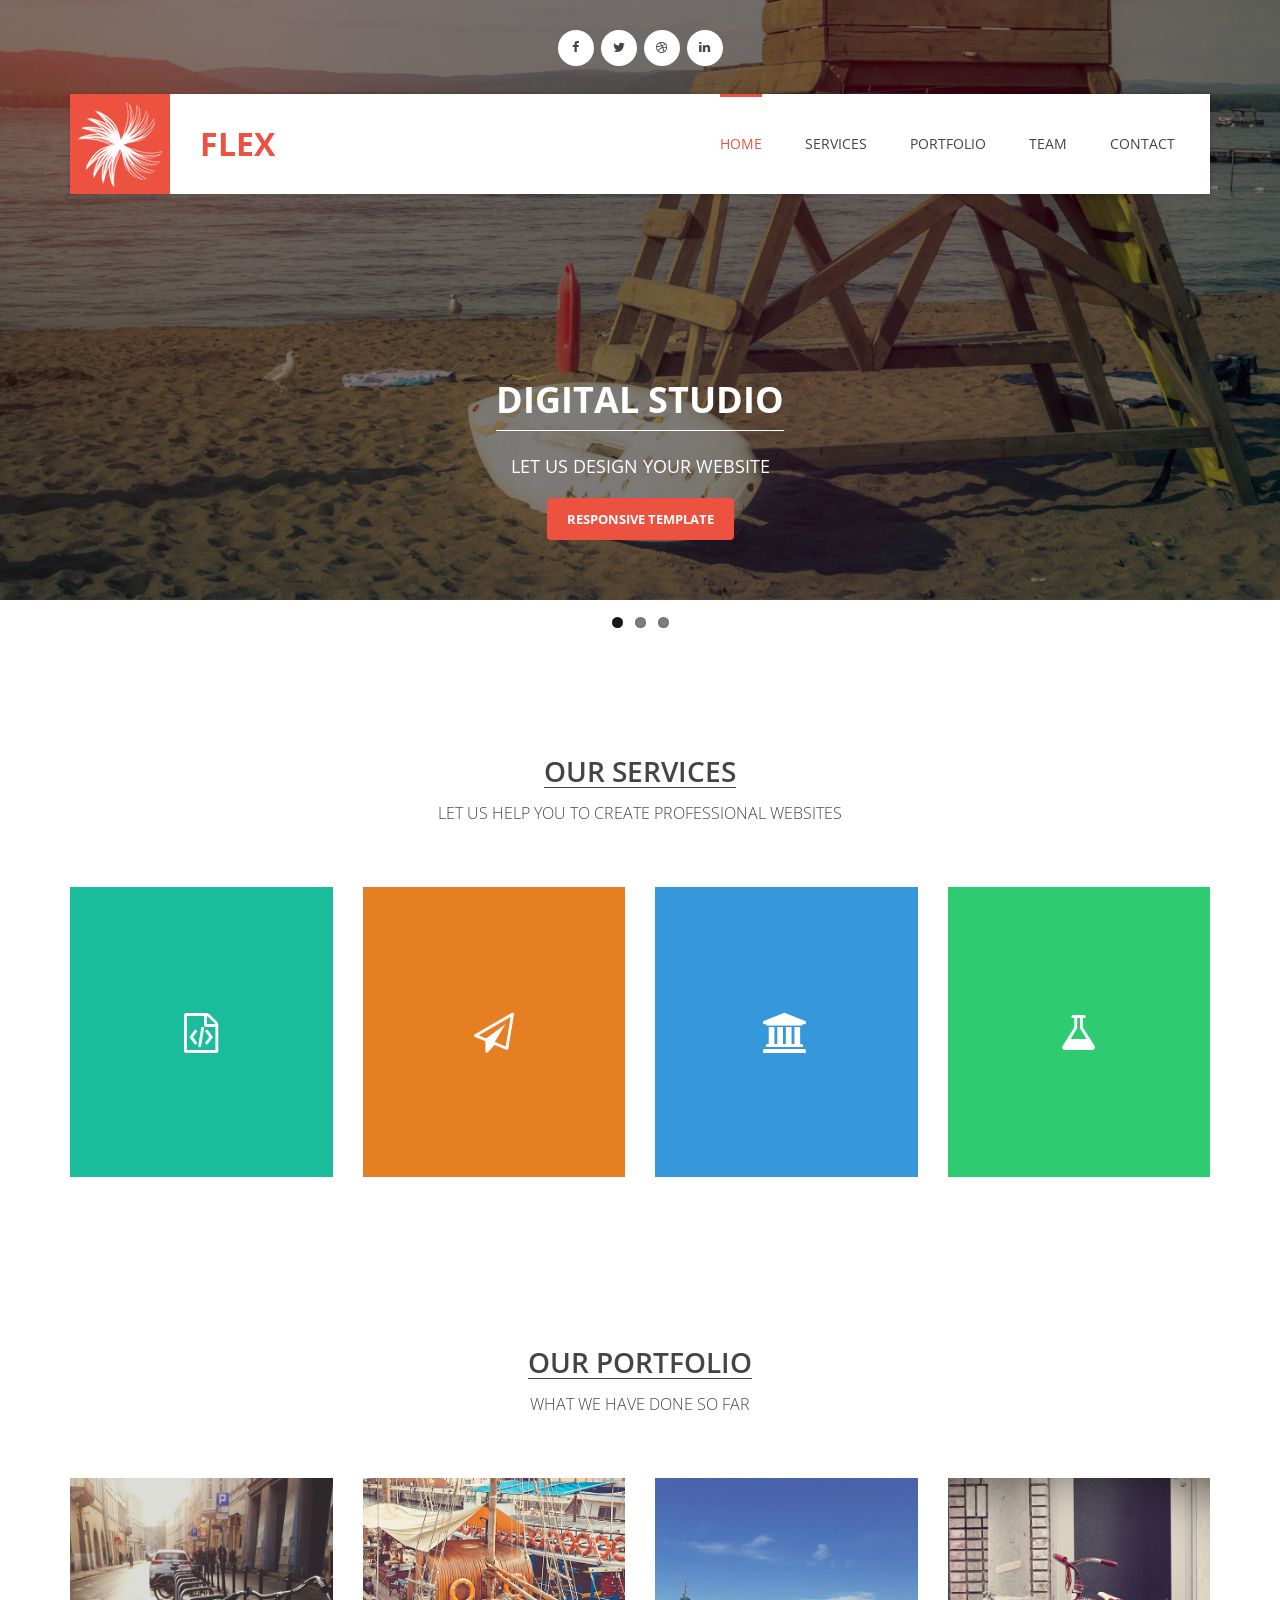
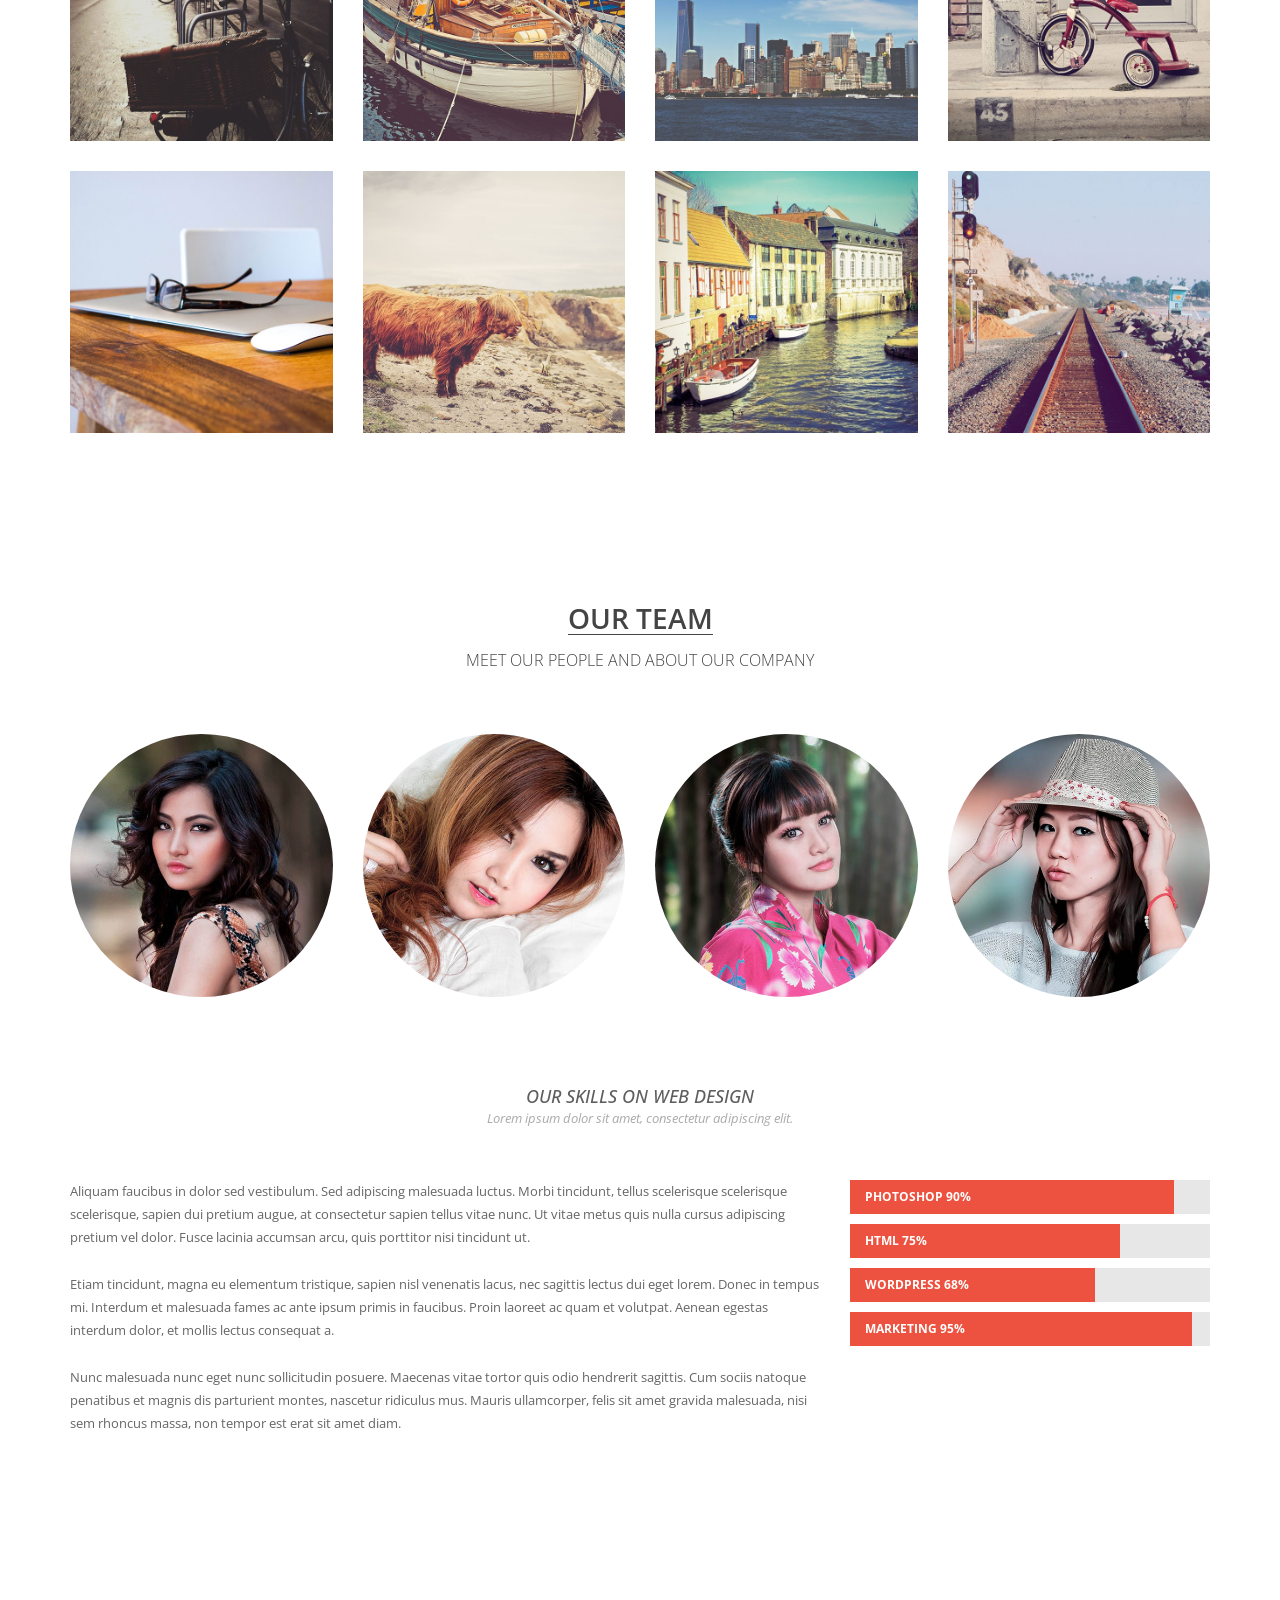
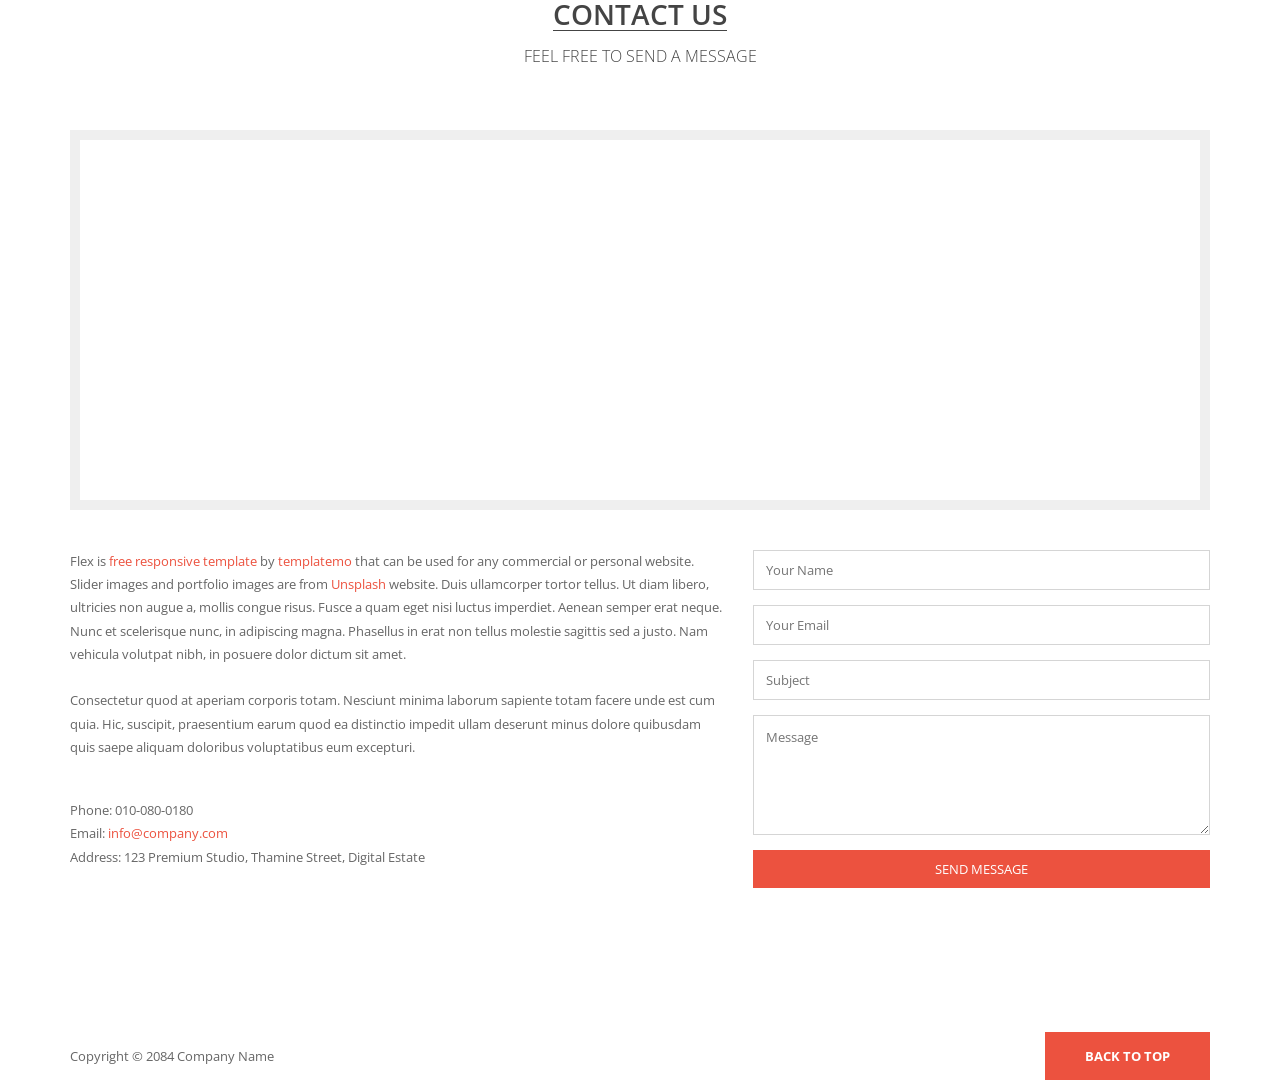
<file: Flex/index.html>
<!DOCTYPE html>
<!--[if lt IE 7]>      <html class="no-js lt-ie9 lt-ie8 lt-ie7"> <![endif]-->
<!--[if IE 7]>         <html class="no-js lt-ie9 lt-ie8"> <![endif]-->
<!--[if IE 8]>         <html class="no-js lt-ie9"> <![endif]-->
<!--[if gt IE 8]><!--> <html class="no-js"> <!--<![endif]-->
    <head>
        <meta charset="utf-8">
        <title>Flex - Free Responsive Template by templatemo</title>
    	<meta name="description" content="">
        <meta name="viewport" content="width=device-width">

        <link href='http://fonts.googleapis.com/css?family=Open+Sans:400,300,600,700,800' rel='stylesheet' type='text/css'>
        
        <link rel="stylesheet" href="css/bootstrap.min.css">
        <link rel="stylesheet" href="css/font-awesome.css">
        <link rel="stylesheet" href="css/animate.css">
        <link rel="stylesheet" href="css/templatemo_misc.css">
        <link rel="stylesheet" href="css/templatemo_style.css">

        <script src="js/vendor/modernizr-2.6.1-respond-1.1.0.min.js"></script>
    </head>
    <body>
        <!--[if lt IE 7]>
            <p class="chromeframe">You are using an outdated browser. <a href="http://browsehappy.com/">Upgrade your browser today</a> or <a href="http://www.google.com/chromeframe/?redirect=true">install Google Chrome Frame</a> to better experience this site.</p>
        <![endif]-->


        <div class="site-main" id="sTop">
            <div class="site-header">
                <div class="container">
                    <div class="row">
                        <div class="col-md-12 text-center">
                            <ul class="social-icons">
                                <li><a rel="nofollow" href="https://www.facebook.com/templatemo" class="fa fa-facebook"></a></li>
                                <li><a href="#" class="fa fa-twitter"></a></li>
                                <li><a href="#" class="fa fa-dribbble"></a></li>
                                <li><a href="#" class="fa fa-linkedin"></a></li>
                            </ul>
                        </div> <!-- /.col-md-12 -->
                    </div> <!-- /.row -->
                </div> <!-- /.container -->
                <div class="main-header">
                    <div class="container">
                        <div id="menu-wrapper">
                            <div class="row">
                                <div class="logo-wrapper col-md-4 col-sm-2 col-xs-8">
                                    <h1>
                                        <a href="#">Flex</a>
                                    </h1>
                                </div> <!-- /.logo-wrapper -->
                                <div class="col-md-8 col-sm-10 col-xs-4 main-menu text-right">
                                    <ul class="menu-first hidden-sm hidden-xs">
                                        <li class="active"><a href="#">Home</a></li>
                                        <li><a href="#services">Services</a></li>
                                        <li><a href="#portfolio">Portfolio</a></li>
                                        <li><a href="#our-team">Team</a></li>
                                        <li><a href="#contact">Contact</a></li>
                                    </ul>
                                    <a href="#" class="toggle-menu visible-sm visible-xs"><i class="fa fa-bars"></i></a>
                                </div> <!-- /.main-menu -->
                            </div> <!-- /.row -->
                        </div> <!-- /#menu-wrapper -->
                        <div class="menu-responsive hidden-md hidden-lg">
                            <ul>
                                <li class="active"><a href="#">Home</a></li>
                                <li><a href="#services">Services</a></li>
                                <li><a href="#portfolio">Portfolio</a></li>
                                <li><a href="#our-team">Team</a></li>
                                <li><a href="#contact">Contact</a></li>
                            </ul>
                        </div> <!-- /.menu-responsive -->
                    </div> <!-- /.container -->
                </div> <!-- /.main-header -->
            </div> <!-- /.site-header -->
            <div class="site-slider">
                <div class="slider">
                    <div class="flexslider">
                        <ul class="slides">
                            <li>
                                <div class="overlay"></div>
                                <img src="images/slide1.jpg" alt="">
                                <div class="slider-caption visible-md visible-lg">
                                    <h2>Digital Studio</h2>
                                    <p>Let us design your website</p>
                                    <a href="#" class="slider-btn">Responsive Template</a>
                                </div>
                            </li>
                            <li>
                                <div class="overlay"></div>
                                <img src="images/slide2.jpg" alt="">
                                <div class="slider-caption visible-md visible-lg">
                                    <h2>Responsive Template</h2>
                                    <p>Download and use it for your website</p>
                                    <a href="#" class="slider-btn">Go to Portfolio</a>
                                </div>
                            </li>
                            <li>
                                <div class="overlay"></div>
                                <img src="images/slide3.jpg" alt="">
                                <div class="slider-caption visible-md visible-lg">
                                    <h2>Professional Quality</h2>
                                    <p>New standard of web design and coding</p>
                                    <a href="#" class="slider-btn">Mobile Website</a>
                                </div>
                            </li>
                        </ul>
                    </div> <!-- /.flexslider -->
                </div> <!-- /.slider -->
            </div> <!-- /.site-slider -->
        </div> <!-- /.site-main -->


        <div class="content-section" id="services">
            <div class="container">
                <div class="row">
                    <div class="heading-section col-md-12 text-center">
                        <h2>Our Services</h2>
                        <p>Let us help you to create professional websites</p>
                    </div> <!-- /.heading-section -->
                </div> <!-- /.row -->
                <div class="row">
                    <div class="col-md-3 col-sm-6">
                        <div class="service-item" id="service-1">
                            <div class="service-icon">
                                <i class="fa fa-file-code-o"></i>
                            </div> <!-- /.service-icon -->
                            <div class="service-content">
                                <div class="inner-service">
                                   <h3>Responsive</h3>
                                   <p>Lorem ipsum dolor sit amet, consectetur adipisicing elit. Enim, assumenda, eveniet, consectetur, ex doloribus veniam asperiores incidunt mollitia placeat aniet adipscing.</p> 
                                </div>
                            </div> <!-- /.service-content -->
                        </div> <!-- /#service-1 -->
                    </div> <!-- /.col-md-3 -->
                    <div class="col-md-3 col-sm-6">
                        <div class="service-item" id="service-2">
                            <div class="service-icon">
                                <i class="fa fa-paper-plane-o"></i>
                            </div> <!-- /.service-icon -->
                            <div class="service-content">
                                <div class="inner-service">
                                   <h3>HTML5 CSS3</h3>
                                   <p>Lorem ipsum dolor sit amet, consectetur adipisicing elit. Enim, assumenda, eveniet, consectetur, ex doloribus veniam asperiores incidunt mollitia placeat aniet adipscing.</p> 
                                </div>
                            </div> <!-- /.service-content -->
                        </div> <!-- /#service-1 -->
                    </div> <!-- /.col-md-3 -->
                    <div class="col-md-3 col-sm-6">
                        <div class="service-item" id="service-3">
                            <div class="service-icon">
                                <i class="fa fa-institution"></i>
                            </div> <!-- /.service-icon -->
                            <div class="service-content">
                                <div class="inner-service">
                                   <h3>Web Design</h3>
                                   <p>We create <a href="#">mobile website templates</a> that are responsive for any screen size on any device. Feel free to download and use our templates without restrictions.</p> 
                                </div>
                            </div> <!-- /.service-content -->
                        </div> <!-- /#service-1 -->
                    </div> <!-- /.col-md-3 -->
                    <div class="col-md-3 col-sm-6">
                        <div class="service-item" id="service-4">
                            <div class="service-icon">
                                <i class="fa fa-flask"></i>
                            </div> <!-- /.service-icon -->
                            <div class="service-content">
                                <div class="inner-service">
                                   <h3>Mobile Ready</h3>
                                   <p>Lorem ipsum dolor sit amet, consectetur adipisicing elit. Enim, assumenda, eveniet, consectetur, ex doloribus veniam asperiores incidunt mollitia placeat aniet adipscing.</p> 
                                </div>
                            </div> <!-- /.service-content -->
                        </div> <!-- /#service-1 -->
                    </div> <!-- /.col-md-3 -->
                </div> <!-- /.row -->
            </div> <!-- /.container -->
        </div> <!-- /#services -->



        <div class="content-section" id="portfolio">
            <div class="container">
                <div class="row">
                    <div class="heading-section col-md-12 text-center">
                        <h2>Our Portfolio</h2>
                        <p>What we have done so far</p>
                    </div> <!-- /.heading-section -->
                </div> <!-- /.row -->
                <div class="row">
                    <div class="portfolio-item col-md-3 col-sm-6">
                        <div class="portfolio-thumb">
                            <img src="images/gallery/p1.jpg" alt="">
                            <div class="portfolio-overlay">
                                <h3>New Street</h3>
                                <p>Asperiores commodi illo fuga perferendis dolore repellendus sapiente ipsum.</p>
                                <a href="images/gallery/p1.jpg" data-rel="lightbox" class="expand">
                                    <i class="fa fa-search"></i>
                                </a>
                            </div> <!-- /.portfolio-overlay -->
                        </div> <!-- /.portfolio-thumb -->
                    </div> <!-- /.portfolio-item -->
                    <div class="portfolio-item col-md-3 col-sm-6">
                        <div class="portfolio-thumb">
                            <img src="images/gallery/p2.jpg" alt="">
                            <div class="portfolio-overlay">
                                <h3>Floating</h3>
                                <p>Asperiores commodi illo fuga perferendis dolore repellendus sapiente ipsum.</p>
                                <a href="images/gallery/p2.jpg" data-rel="lightbox" class="expand">
                                    <i class="fa fa-search"></i>
                                </a>
                            </div> <!-- /.portfolio-overlay -->
                        </div> <!-- /.portfolio-thumb -->
                    </div> <!-- /.portfolio-item -->
                    <div class="portfolio-item col-md-3 col-sm-6">
                        <div class="portfolio-thumb">
                            <img src="images/gallery/p7.jpg" alt="">
                            <div class="portfolio-overlay">
                                <h3>Urban Life</h3>
                                <p>Asperiores commodi illo fuga perferendis dolore repellendus sapiente ipsum.</p>
                                <a href="images/gallery/p7.jpg" data-rel="lightbox" class="expand">
                                    <i class="fa fa-search"></i>
                                </a>
                            </div> <!-- /.portfolio-overlay -->
                        </div> <!-- /.portfolio-thumb -->
                    </div> <!-- /.portfolio-item -->
                    <div class="portfolio-item col-md-3 col-sm-6">
                        <div class="portfolio-thumb">
                            <img src="images/gallery/p8.jpg" alt="">
                            <div class="portfolio-overlay">
                                <h3>Transport</h3>
                                <p>Asperiores commodi illo fuga perferendis dolore repellendus sapiente ipsum.</p>
                                <a href="images/gallery/p8.jpg" data-rel="lightbox" class="expand">
                                    <i class="fa fa-search"></i>
                                </a>
                            </div> <!-- /.portfolio-overlay -->
                        </div> <!-- /.portfolio-thumb -->
                    </div> <!-- /.portfolio-item -->
                    <div class="portfolio-item col-md-3 col-sm-6">
                        <div class="portfolio-thumb">
                            <img src="images/gallery/p3.jpg" alt="">
                            <div class="portfolio-overlay">
                                <h3>Digital Age</h3>
                                <p>Asperiores commodi illo fuga perferendis dolore repellendus sapiente ipsum.</p>
                                <a href="images/gallery/p3.jpg" data-rel="lightbox" class="expand">
                                    <i class="fa fa-search"></i>
                                </a>
                            </div> <!-- /.portfolio-overlay -->
                        </div> <!-- /.portfolio-thumb -->
                    </div> <!-- /.portfolio-item -->
                    <div class="portfolio-item col-md-3 col-sm-6">
                        <div class="portfolio-thumb">
                            <img src="images/gallery/p4.jpg" alt="">
                            <div class="portfolio-overlay">
                                <h3>Horizon</h3>
                                <p>Asperiores commodi illo fuga perferendis dolore repellendus sapiente ipsum.</p>
                                <a href="images/gallery/p4.jpg" data-rel="lightbox" class="expand">
                                    <i class="fa fa-search"></i>
                                </a>
                            </div> <!-- /.portfolio-overlay -->
                        </div> <!-- /.portfolio-thumb -->
                    </div> <!-- /.portfolio-item -->
                    <div class="portfolio-item col-md-3 col-sm-6">
                        <div class="portfolio-thumb">
                            <img src="images/gallery/p5.jpg" alt="">
                            <div class="portfolio-overlay">
                                <h3>Aqua City</h3>
                                <p>Asperiores commodi illo fuga perferendis dolore repellendus sapiente ipsum.</p>
                                <a href="images/gallery/p5.jpg" data-rel="lightbox" class="expand">
                                    <i class="fa fa-search"></i>
                                </a>
                            </div> <!-- /.portfolio-overlay -->
                        </div> <!-- /.portfolio-thumb -->
                    </div> <!-- /.portfolio-item -->
                    <div class="portfolio-item col-md-3 col-sm-6">
                        <div class="portfolio-thumb">
                            <img src="images/gallery/p6.jpg" alt="">
                            <div class="portfolio-overlay">
                                <h3>Path Finder</h3>
                                <p>Asperiores commodi illo fuga perferendis dolore repellendus sapiente ipsum.</p>
                                <a href="images/gallery/p6.jpg" data-rel="lightbox" class="expand">
                                    <i class="fa fa-search"></i>
                                </a>
                            </div> <!-- /.portfolio-overlay -->
                        </div> <!-- /.portfolio-thumb -->
                    </div> <!-- /.portfolio-item -->
                </div> <!-- /.row -->
            </div> <!-- /.container -->
        </div> <!-- /#portfolio -->




        <div class="content-section" id="our-team">
            <div class="container">
                <div class="row">
                    <div class="heading-section col-md-12 text-center">
                        <h2>Our Team</h2>
                        <p>Meet our people and about our company</p>
                    </div> <!-- /.heading-section -->
                </div> <!-- /.row -->
                <div class="row">
                    <div class="team-member col-md-3 col-sm-6">
                        <div class="member-thumb">
                            <img src="images/member1.jpg" alt="">
                            <div class="team-overlay">
                                <h3>Tracy</h3>
                                <span>Designer</span>
                                <ul class="social">
                                    <li><a href="#" class="fa fa-facebook"></a></li>
                                    <li><a href="#" class="fa fa-twitter"></a></li>
                                    <li><a href="#" class="fa fa-linkedin"></a></li>
                                </ul>
                            </div> <!-- /.team-overlay -->
                        </div> <!-- /.member-thumb -->
                    </div> <!-- /.team-member -->
                    <div class="team-member col-md-3 col-sm-6">
                        <div class="member-thumb">
                            <img src="images/member2.jpg" alt="">
                            <div class="team-overlay">
                                <h3>Mary</h3>
                                <span>Developer</span>
                                <ul class="social">
                                    <li><a href="#" class="fa fa-facebook"></a></li>
                                    <li><a href="#" class="fa fa-twitter"></a></li>
                                    <li><a href="#" class="fa fa-linkedin"></a></li>
                                </ul>
                            </div> <!-- /.team-overlay -->
                        </div> <!-- /.member-thumb -->
                    </div> <!-- /.team-member -->
                    <div class="team-member col-md-3 col-sm-6">
                        <div class="member-thumb">
                            <img src="images/member3.jpg" alt="">
                            <div class="team-overlay">
                                <h3>Julia</h3>
                                <span>Director</span>
                                <ul class="social">
                                    <li><a href="#" class="fa fa-facebook"></a></li>
                                    <li><a href="#" class="fa fa-twitter"></a></li>
                                    <li><a href="#" class="fa fa-linkedin"></a></li>
                                </ul>
                            </div> <!-- /.team-overlay -->
                        </div> <!-- /.member-thumb -->
                    </div> <!-- /.team-member -->
                    <div class="team-member col-md-3 col-sm-6">
                        <div class="member-thumb">
                            <img src="images/member4.jpg" alt="">
                            <div class="team-overlay">
                                <h3>Linda</h3>
                                <span>Chief Executive</span>
                                <ul class="social">
                                    <li><a href="#" class="fa fa-facebook"></a></li>
                                    <li><a href="#" class="fa fa-twitter"></a></li>
                                    <li><a href="#" class="fa fa-linkedin"></a></li>
                                </ul>
                            </div> <!-- /.team-overlay -->
                        </div> <!-- /.member-thumb -->
                    </div> <!-- /.team-member -->
                </div> <!-- /.row -->
                <div class="row">
                    <div class="col-md-12 text-center">
                        <div class="skills-heading">
                            <h3 class="skills-title">Our skills on web design</h3>
                            <p class="small-text">Lorem ipsum dolor sit amet, consectetur adipiscing elit.</p>
                        </div>
                    </div> <!-- /.col-md-12 -->
                </div> <!-- /.row -->
                <div class="row">
                    <div class="col-md-8 col-sm-6">
                        <p>Aliquam faucibus in dolor sed vestibulum. Sed adipiscing malesuada luctus. Morbi tincidunt, tellus scelerisque scelerisque scelerisque, sapien dui pretium augue, at consectetur sapien tellus vitae nunc. Ut vitae metus quis nulla cursus adipiscing pretium vel dolor. Fusce lacinia accumsan arcu, quis porttitor nisi tincidunt ut. <br><br>
						Etiam tincidunt, magna eu elementum tristique, sapien nisl venenatis lacus, nec sagittis lectus dui eget lorem. Donec in tempus mi. Interdum et malesuada fames ac ante ipsum primis in faucibus. Proin laoreet ac quam et volutpat. Aenean egestas interdum dolor, et mollis lectus consequat a.<br><br>
						Nunc malesuada nunc eget nunc sollicitudin posuere. Maecenas vitae tortor quis odio hendrerit sagittis. Cum sociis natoque penatibus et magnis dis parturient montes, nascetur ridiculus mus. Mauris ullamcorper, felis sit amet gravida malesuada, nisi sem rhoncus massa, non tempor est erat sit amet diam.<!-- spacing for mobile viewing --><br><br>
						</p>
                    </div> <!-- /.col-md-8 -->
                    <div class="col-md-4 col-sm-6">
                        <ul class="progess-bars">
                            <li>
                                <div class="progress">
                                    <div class="progress-bar" role="progressbar" aria-valuenow="90" aria-valuemin="0" aria-valuemax="100" style="width: 90%;">Photoshop 90%</div>
                                </div>
                            </li>
                            <li>
                                <div class="progress">
                                    <div class="progress-bar" role="progressbar" aria-valuenow="75" aria-valuemin="0" aria-valuemax="100" style="width: 75%;">HTML 75%</div>
                                </div>
                            </li>
                            <li>
                                <div class="progress">
                                    <div class="progress-bar" role="progressbar" aria-valuenow="68" aria-valuemin="0" aria-valuemax="100" style="width: 68%;">WordPress 68%</div>
                                </div>
                            </li>
                            <li>
                                <div class="progress">
                                    <div class="progress-bar" role="progressbar" aria-valuenow="95" aria-valuemin="0" aria-valuemax="100" style="width: 95%;">Marketing 95%</div>
                                </div>
                            </li>
                        </ul>
                    </div> <!-- /.col-md-4 -->
                </div> <!-- /.row -->
            </div> <!-- /.container -->
        </div> <!-- /#our-team -->




        <div class="content-section" id="contact">
            <div class="container">
                <div class="row">
                    <div class="heading-section col-md-12 text-center">
                        <h2>Contact Us</h2>
                        <p>Feel free to send a message</p>
                    </div> <!-- /.heading-section -->
                </div> <!-- /.row -->
                <div class="row">
                    <div class="col-md-12">
                       <div class="googlemap-wrapper">
                            <div id="map_canvas" class="map-canvas"></div>
                        </div> <!-- /.googlemap-wrapper -->
                    </div> <!-- /.col-md-12 -->
                </div> <!-- /.row -->
                <div class="row">
                    <div class="col-md-7 col-sm-6">
                        <p>Flex is <a href="http://www.templatemo.com/page/1">free responsive template</a> by <a href="http://www.templatemo.com">templatemo</a> that can be used for any commercial or personal website. Slider images and portfolio images are from <a rel="nofollow" href="http://unsplash.com">Unsplash</a> website. Duis ullamcorper tortor tellus. Ut diam libero, ultricies non augue a, mollis congue risus. Fusce a quam eget nisi luctus imperdiet. Aenean semper erat neque. Nunc et scelerisque nunc, in adipiscing magna. Phasellus in erat non tellus molestie sagittis sed a justo. Nam vehicula volutpat nibh, in posuere dolor dictum sit amet.<br><br>
				    Consectetur quod at aperiam corporis totam. Nesciunt minima laborum sapiente totam facere unde est cum quia. Hic, suscipit, praesentium earum quod ea distinctio impedit ullam deserunt minus dolore quibusdam quis saepe aliquam doloribus voluptatibus eum excepturi.
                    	</p>
                        <ul class="contact-info">
                            <li>Phone: 010-080-0180</li>
                            <li>Email: <a href="mailto:info@company.com">info@company.com</a></li>
                            <li>Address: 123 Premium Studio, Thamine Street, Digital Estate</li>
                        </ul>
                        <!-- spacing for mobile viewing --><br><br>
                    </div> <!-- /.col-md-7 -->
                    <div class="col-md-5 col-sm-6">
                        <div class="contact-form">
                            <form method="post" name="contactform" id="contactform">
                                <p>
                                    <input name="name" type="text" id="name" placeholder="Your Name">
                                </p>
                                <p>
                                    <input name="email" type="text" id="email" placeholder="Your Email"> 
                                </p>
                                <p>
                                    <input name="subject" type="text" id="subject" placeholder="Subject"> 
                                </p>
                                <p>
                                    <textarea name="comments" id="comments" placeholder="Message"></textarea>    
                                </p>
                                <input type="submit" class="mainBtn" id="submit" value="Send Message">
                            </form>
                        </div> <!-- /.contact-form -->
                    </div> <!-- /.col-md-5 -->
                </div> <!-- /.row -->
            </div> <!-- /.container -->
        </div> <!-- /#contact -->
            
        <div id="footer">
            <div class="container">
                <div class="row">
                    <div class="col-md-8 col-xs-12 text-left">
                        Copyright © 2084 Company Name <!-- Credit: www.templatemo.com -->
                    </div> <!-- /.text-center -->
                    <div class="col-md-4 hidden-xs text-right">
                        <a href="#top" id="go-top">Back to top</a>
                    </div> <!-- /.text-center -->
                </div> <!-- /.row -->
            </div> <!-- /.container -->
        </div> <!-- /#footer -->
        

        <script src="js/vendor/jquery-1.11.0.min.js"></script>
        <script>window.jQuery || document.write('<script src="js/vendor/jquery-1.11.0.min.js"><\/script>')</script>
        <script src="js/bootstrap.js"></script>
        <script src="js/plugins.js"></script>
        <script src="js/main.js"></script>


        <!-- Google Map -->
        <script src="http://maps.google.com/maps/api/js?sensor=true"></script>
        <script src="js/vendor/jquery.gmap3.min.js"></script>
        
        <!-- Google Map Init-->
        <script type="text/javascript">
            jQuery(function($){
                $('#map_canvas').gmap3({
                    marker:{
                        address: '16.8496189,96.1288854' 
                    },
                        map:{
                        options:{
                        zoom: 15,
                        scrollwheel: false,
                        streetViewControl : true
                        }
                    }
                });
            });
        </script>
        <!-- templatemo 406 flex -->
<!-- 
Flex Template 
http://www.templatemo.com/preview/templatemo_406_flex 
-->
    </body>
</html>
</file>
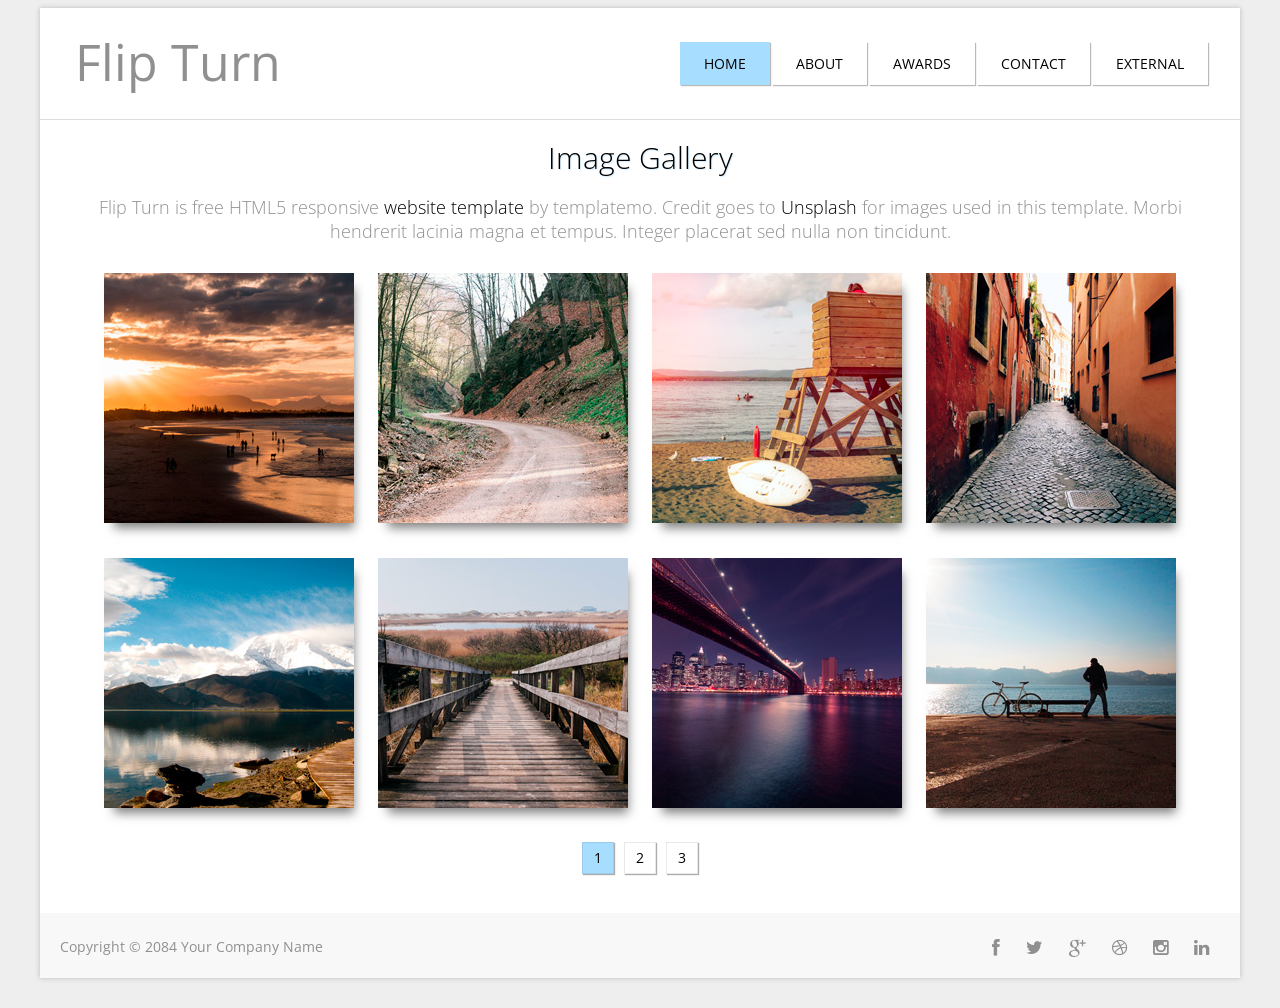
<file: FlipTurn/index.html>
<!DOCTYPE html>
<!-- templatemo 413 flip turn -->
<!-- 
Flip Turn Template 
http://www.templatemo.com/preview/templatemo_413_flip_turn
-->
<head>
	<title>Flip Turn Template by templatemo</title>
	<meta name="keywords" content="" />
	<meta name="description" content="" />
	<meta charset="UTF-8">
	<meta name="viewport" content="width=device-width, initial-scale=1.0">
	<link href='http://fonts.googleapis.com/css?family=Open+Sans:400,300,700' rel='stylesheet' type='text/css'>
	<link href="css/font-awesome.min.css" rel="stylesheet" type="text/css">
	<link href="css/magnific-popup.css" rel="stylesheet"> 
	<link href="css/templatemo_style.css" rel="stylesheet" type="text/css">	
</head>
<body>
	<div class="main-container">
		<nav class="main-nav">
			<div id="logo" class="left"><a href="#">Flip Turn</a></div>
			<ul class="nav right center-text">
				<li class="btn active">Home</li>
				<li class="btn"><a href="about.html">About</a></li>
				<li class="btn"><a href="awards.html">Awards</a></li>				
				<li class="btn"><a href="contact.html">Contact</a></li>
				<li class="btn"><a rel="nofollow" href="http://www.google.com">External</a></li>
			</ul>
		</nav>
		<div class="content-container">
			<header>
			<h1 class="center-text">Image Gallery</h1>
			<h2 class="center-text">Flip Turn is free HTML5 responsive <a rel="nofollow" href="http://www.templatemo.com">website template</a> by templatemo. Credit goes to <a rel="nofollow" href="http://www.unsplash.com">Unsplash</a> for images used in this template. Morbi hendrerit lacinia magna et tempus. Integer placerat sed nulla non tincidunt.</h2>
		</header>
		<div id="portfolio-content" class="center-text">
			<div class="portfolio-page" id="page-1">
				<div class="portfolio-group">
					<a class="portfolio-item" href="images/1-large.jpg">
						<img src="images/1-small.jpg" alt="image 1">
						<div class="detail">
							<h3>Wavy Road</h3>
							<p>Duis ac laoreet mi. Maecenas non lorem sed elit molestie tincidunt. Vestibulum tincidunt libero urna, ut dignissim purus accumsan nec.</p>
							<span class="btn">View</span>
						</div>
					</a>				
				</div>
				<div class="portfolio-group">
					<a class="portfolio-item" href="images/2-large.jpg">
						<img src="images/2-small.jpg" alt="image 2">
						<div class="detail">
							<h3>Rocky Mountain</h3>
							<p>Sed in molestie lectus. Curabitur non est neque. Maecenas id luctus ligula. Duis ac laoreet mi. Maecenas non lorem sed elit molestie tincidunt.</p>
							<span class="btn">View</span>
						</div>
					</a>				
				</div>
				<div class="portfolio-group">
					<a class="portfolio-item" href="images/3-large.jpg">
						<img src="images/3-small.jpg" alt="image 3">
						<div class="detail">
							<h3>Clear River</h3>
							<p>Duis ac laoreet mi. Maecenas non lorem sed elit molestie tincidunt. Vestibulum tincidunt libero urna, ut dignissim purus accumsan nec.</p>
							<span class="btn">View</span>
						</div>
					</a>				
				</div>
				<div class="portfolio-group">
					<a class="portfolio-item" href="images/4-large.jpg">
						<img src="images/4-small.jpg" alt="image 4">
						<div class="detail">
							<h3>Rounded Flower</h3>
							<p>Sed in molestie lectus. Curabitur non est neque. Maecenas id luctus ligula. Mauris dignissim ante eu arcu ultricies, at sodales orci aliquet.</p>
							<span class="btn">View</span>
						</div>
					</a>				
				</div>
				<div class="portfolio-group">
					<a class="portfolio-item" href="images/5-large.jpg">
						<img src="images/5-small.jpg" alt="image 5">
						<div class="detail">
							<h3>Bustling City</h3>
							<p>Duis ac laoreet mi. Vestibulum tincidunt libero urna, ut dignissim purus accumsan nec. Sed in molestie lectus. Curabitur non est neque.</p>
							<span class="btn">View</span>
						</div>
					</a>				
				</div>
				<div class="portfolio-group">
					<a class="portfolio-item" href="images/6-large.jpg">
						<img src="images/6-small.jpg" alt="image 6">
						<div class="detail">
							<h3>Retired Leaves</h3>
							<p>Sed in molestie lectus. Curabitur non est neque. Maecenas id luctus ligula. Mauris dignissim ante eu arcu ultricies, at sodales orci aliquet.</p>
							<span class="btn">View</span>
						</div>
					</a>				
				</div>
				<div class="portfolio-group">
					<a class="portfolio-item" href="images/7-large.jpg">
						<img src="images/7-small.jpg" alt="image 7">
						<div class="detail">
							<h3>Clean Design</h3>
							<p>Vestibulum tincidunt libero urna, ut dignissim purus accumsan nec. Maecenas id luctus ligula. Mauris dignissim ante eu arcu ultricies, at sodales orci aliquet.</p>
							<span class="btn">View</span>
						</div>
					</a>				
				</div>
				<div class="portfolio-group">
					<a class="portfolio-item" href="images/8-large.jpg">
						<img src="images/8-small.jpg" alt="image 8">
						<div class="detail">
							<h3>Rock Solid</h3>
							<p>Duis ac laoreet mi. Maecenas non lorem sed elit molestie tincidunt. Mauris dignissim ante eu arcu ultricies, at sodales orci aliquet.</p>
							<span class="btn">View</span>
						</div>
					</a>				
				</div>
			</div>
			<div class="portfolio-page" id="page-2" style="display:none;">
				<div class="portfolio-group">
					<a class="portfolio-item" href="images/8-large.jpg">
						<img src="images/8-small.jpg" alt="image 8">
						<div class="detail">
							<h3>Wavy Road</h3>
							<p>Duis ac laoreet mi. Maecenas non lorem sed elit molestie tincidunt. Sed in molestie lectus. Curabitur non est neque.</p>
							<span class="btn">View</span>
						</div>
					</a>				
				</div>
				<div class="portfolio-group">
					<a class="portfolio-item" href="images/7-large.jpg">
						<img src="images/7-small.jpg" alt="image 7">
						<div class="detail">
							<h3>Rocky Mountain</h3>
							<p>Sed in molestie lectus. Curabitur non est neque. Maecenas id luctus ligula. Mauris dignissim ante eu arcu ultricies, at sodales orci aliquet. Duis ac laoreet mi.</p>
							<span class="btn">View</span>
						</div>
					</a>				
				</div>
				<div class="portfolio-group">
					<a class="portfolio-item" href="images/6-large.jpg">
						<img src="images/6-small.jpg" alt="image 6">
						<div class="detail">
							<h3>Clear River</h3>
							<p>Duis ac laoreet mi. Maecenas non lorem sed elit molestie tincidunt. Vestibulum tincidunt libero urna, ut dignissim purus accumsan nec. Sed in molestie lectus.</p>
							<span class="btn">View</span>
						</div>
					</a>				
				</div>
				<div class="portfolio-group">
					<a class="portfolio-item" href="images/5-large.jpg">
						<img src="images/5-small.jpg" alt="image 5">
						<div class="detail">
							<h3>Rounded Flower</h3>
							<p>Sed in molestie lectus. Curabitur non est neque. Maecenas id luctus ligula. Mauris dignissim ante eu arcu ultricies, at sodales orci aliquet.</p>
							<span class="btn">View</span>
						</div>
					</a>				
				</div>
				<div class="portfolio-group">
					<a class="portfolio-item" href="images/4-large.jpg">
						<img src="images/4-small.jpg" alt="image 4">
						<div class="detail">
							<h3>Bustling City</h3>
							<p>Duis ac laoreet mi. Maecenas non lorem sed elit molestie tincidunt. Vestibulum tincidunt libero urna, ut dignissim purus accumsan nec.</p>
							<span class="btn">View</span>
						</div>
					</a>				
				</div>
				<div class="portfolio-group">
					<a class="portfolio-item" href="images/3-large.jpg">
						<img src="images/3-small.jpg" alt="image 3">
						<div class="detail">
							<h3>Retired Leaves</h3>
							<p>Sed in molestie lectus. Curabitur non est neque. Maecenas id luctus ligula. Mauris dignissim ante eu arcu ultricies, at sodales orci aliquet.</p>
							<span class="btn">View</span>
						</div>
					</a>				
				</div>
				<div class="portfolio-group">
					<a class="portfolio-item" href="images/2-large.jpg">
						<img src="images/2-small.jpg" alt="image 2">
						<div class="detail">
							<h3>Clean Design</h3>
							<p>Vestibulum tincidunt libero urna, ut dignissim purus accumsan nec. Sed in molestie lectus. Curabitur non est neque. Maecenas id luctus ligula.</p>
							<span class="btn">View</span>
						</div>
					</a>				
				</div>
				<div class="portfolio-group">
					<a class="portfolio-item" href="images/1-large.jpg">
						<img src="images/1-small.jpg" alt="image 1">
						<div class="detail">
							<h3>Rock Solid</h3>
							<p>Duis ac laoreet mi. Maecenas non lorem sed elit molestie tincidunt. Maecenas id luctus ligula. Mauris dignissim ante eu arcu ultricies, at sodales orci aliquet.</p>
							<span class="btn">View</span>
						</div>
					</a>				
				</div>
			</div>
			<div class="portfolio-page" id="page-3" style="display:none;">
				<div class="portfolio-group">
					<a class="portfolio-item" href="images/3-large.jpg">
						<img src="images/3-small.jpg" alt="image 3">
						<div class="detail">
							<h3>Wavy Road</h3>
							<p>Duis ac laoreet mi. Maecenas non lorem sed elit molestie tincidunt. Vestibulum tincidunt libero urna, ut dignissim purus accumsan nec. Curabitur non est neque.</p>
							<span class="btn">View</span>
						</div>
					</a>				
				</div>
				<div class="portfolio-group">
					<a class="portfolio-item" href="images/2-large.jpg">
						<img src="images/2-small.jpg" alt="image 2">
						<div class="detail">
							<h3>Rocky Mountain</h3>
							<p>Sed in molestie lectus. Curabitur non est neque. Maecenas id luctus ligula. Mauris dignissim ante eu arcu ultricies, at sodales orci aliquet. Duis ac laoreet mi.</p>
							<span class="btn">View</span>
						</div>
					</a>				
				</div>
				<div class="portfolio-group">
					<a class="portfolio-item" href="images/4-large.jpg">
						<img src="images/4-small.jpg" alt="image 4">
						<div class="detail">
							<h3>Clear River</h3>
							<p>Duis ac laoreet mi. Maecenas non lorem sed elit molestie tincidunt. Vestibulum tincidunt libero urna, ut dignissim purus accumsan nec. Sed in molestie lectus.</p>
							<span class="btn">View</span>
						</div>
					</a>				
				</div>
				<div class="portfolio-group">
					<a class="portfolio-item" href="images/1-large.jpg">
						<img src="images/1-small.jpg" alt="image 1">
						<div class="detail">
							<h3>Rounded Flower</h3>
							<p>Sed in molestie lectus. Curabitur non est neque. Maecenas id luctus ligula. Mauris dignissim ante eu arcu ultricies, at sodales orci aliquet. </p>
							<span class="btn">View</span>
						</div>
					</a>				
				</div>
				<div class="portfolio-group">
					<a class="portfolio-item" href="images/5-large.jpg">
						<img src="images/5-small.jpg" alt="image 5">
						<div class="detail">
							<h3>Bustling City</h3>
							<p>Duis ac laoreet mi. Maecenas non lorem sed elit molestie tincidunt. Vestibulum tincidunt libero urna, ut dignissim purus accumsan nec. Curabitur non est neque.</p>
							<span class="btn">View</span>
						</div>
					</a>				
				</div>
				<div class="portfolio-group">
					<a class="portfolio-item" href="images/6-large.jpg">
						<img src="images/6-small.jpg" alt="image 22">
						<div class="detail">
							<h3>Retired Leaves</h3>
							<p>Sed in molestie lectus. Curabitur non est neque. Maecenas id luctus ligula. Mauris dignissim ante eu arcu ultricies, at sodales orci aliquet.</p>
							<span class="btn">View</span>
						</div>
					</a>				
				</div>
				<div class="portfolio-group">
					<a class="portfolio-item" href="images/8-large.jpg">
						<img src="images/8-small.jpg" alt="image 8">
						<div class="detail">
							<h3>Clean Design</h3>
							<p>Vestibulum tincidunt libero urna, ut dignissim purus accumsan nec. Sed in molestie lectus. Curabitur non est neque. Maecenas id luctus ligula.</p>
							<span class="btn">View</span>
						</div>
					</a>				
				</div>
				<div class="portfolio-group">
					<a class="portfolio-item" href="images/7-large.jpg">
						<img src="images/7-small.jpg" alt="image 7">
						<div class="detail">
							<h3>Rock Solid</h3>
							<p>Duis ac laoreet mi. Maecenas non lorem sed elit molestie tincidunt. Maecenas id luctus ligula. Mauris dignissim ante eu arcu ultricies, at sodales orci aliquet.</p>
							<span class="btn">View</span>
						</div>
					</a>				
				</div>
			</div> <!-- page 3 -->		
			<div class="pagination">
				<ul class="nav">
					<li class="active">1</li>
					<li>2</li>
					<li>3</li>
				</ul>
			</div>
		</div>
	</div>	<!-- /.content-container -->	
		<footer>
			<p>Copyright &copy; 2084 Your Company Name <!-- Credit: www.templatemo.com --></p>
			<div class="social right">
				<a href="#"><i class="fa fa-facebook"></i></a>
				<a href="#"><i class="fa fa-twitter"></i></a>
				<a href="#"><i class="fa fa-google-plus"></i></a>
				<a href="#"><i class="fa fa-dribbble"></i></a>
				<a href="#"><i class="fa fa-instagram"></i></a>
				<a href="#"><i class="fa fa-linkedin"></i></a>
			</div>
		</footer>
	</div>
	<script type="text/javascript" src="js/jquery-1.11.1.min.js"></script>
	<script type="text/javascript" src="js/jquery.easing.1.3.js"></script>
	<script type="text/javascript" src="js/modernizr.2.5.3.min.js"></script>
	<script type="text/javascript" src="js/jquery.magnific-popup.min.js"></script> 
	<script type="text/javascript" src="js/templatemo_script.js"></script>
	<script type="text/javascript">
		$(function () {
			$('.pagination li').click(changePage);
			$('.portfolio-item').magnificPopup({ 
				type: 'image',
				gallery:{
					enabled:true
				}
			});
		});
	</script>	
</body>
</html>
</file>
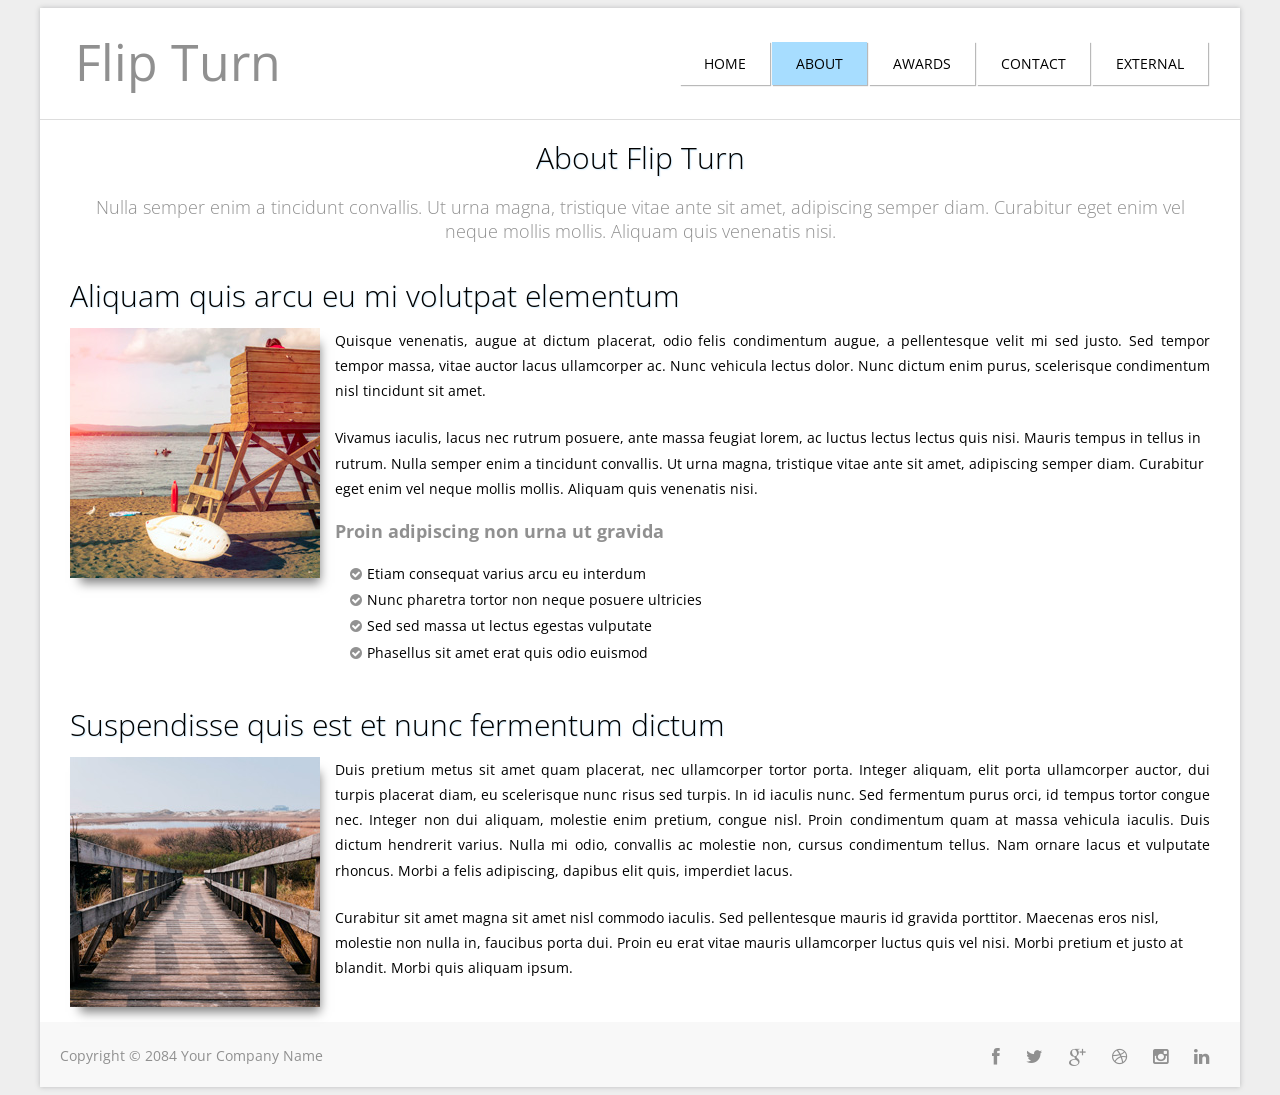
<file: FlipTurn/about.html>
<!DOCTYPE html>
<!-- templatemo 413 flip turn -->
<!-- 
Flip Turn Template 
http://www.templatemo.com/preview/templatemo_413_flip_turn
-->
<head>
	<title>Flip Turn - About Page</title>
	<meta name="keywords" content="" />
	<meta name="description" content="" />
	<meta charset="UTF-8">
	<meta name="viewport" content="width=device-width, initial-scale=1.0">
	<link href='http://fonts.googleapis.com/css?family=Open+Sans:400,300,700' rel='stylesheet' type='text/css'>
	<link href="css/font-awesome.min.css" rel="stylesheet" type="text/css">
	<link rel="stylesheet" type="text/css" href="css/templatemo_style.css">
</head>
<body>
	<div class="main-container">
		<nav class="main-nav">
			<div id="logo" class="left"><a href="#">Flip Turn</a></div>
			<ul class="nav right center-text">
				<li class="btn"><a href="index.html">Home</a></li>
				<li class="btn active">About</li>
				<li class="btn"><a href="awards.html">Awards</a></li>				
				<li class="btn"><a href="contact.html">Contact</a></li>
				<li class="btn"><a rel="nofollow" href="http://www.google.com">External</a></li>
			</ul>
		</nav>
		<div class="content-container">
			<header>
				<h1 class="center-text">About Flip Turn</h1>
				<h2 class="center-text">Nulla semper enim a tincidunt convallis. Ut urna magna, tristique vitae ante sit amet, adipiscing semper diam. Curabitur eget enim vel neque mollis mollis. Aliquam quis venenatis nisi.</h2>
			</header>
			<div class="templatemo-detail content">
				
				<div class="about-detail">
                    <h1>Aliquam quis arcu eu mi volutpat elementum</h1>	
                    <img src="images/3-small.jpg" alt="image 3" class="left shadow">
					<p class="justify">Quisque venenatis, augue at dictum placerat, odio felis condimentum augue, a pellentesque velit mi sed justo. Sed tempor tempor massa, vitae auctor lacus ullamcorper ac. Nunc vehicula lectus dolor. Nunc dictum enim purus, scelerisque condimentum nisl tincidunt sit amet.</p>
                    <br><p>Vivamus iaculis, lacus nec rutrum posuere, ante massa feugiat lorem, ac luctus lectus lectus quis nisi. Mauris tempus in tellus in rutrum. Nulla semper enim a tincidunt convallis. Ut urna magna, tristique vitae ante sit amet, adipiscing semper diam. Curabitur eget enim vel neque mollis mollis. Aliquam quis venenatis nisi.</p>
                    <h3 class="subtitle">Proin adipiscing non urna ut gravida</h3>
					<ul class="checkmark pad-left">
						<li>Etiam consequat varius arcu eu interdum</li>
						<li>Nunc pharetra tortor non neque posuere ultricies</li>
						<li>Sed sed massa ut lectus egestas vulputate</li>
                        <li>Phasellus sit amet erat quis odio euismod</li>
					</ul>
                    
                    <br>
                    
                    <h1>Suspendisse quis est et nunc fermentum dictum</h1>	
                    <img src="images/6-small.jpg" alt="image 6" class="left shadow">
					<p class="justify">Duis pretium metus sit amet quam placerat, nec ullamcorper tortor porta. Integer aliquam, elit porta ullamcorper auctor, dui turpis placerat diam, eu scelerisque nunc risus sed turpis. In id iaculis nunc. Sed fermentum purus orci, id tempus tortor congue nec. Integer non dui aliquam, molestie enim pretium, congue nisl. Proin condimentum quam at massa vehicula iaculis. Duis dictum hendrerit varius. Nulla mi odio, convallis ac molestie non, cursus condimentum tellus. Nam ornare lacus et vulputate rhoncus. Morbi a felis adipiscing, dapibus elit quis, imperdiet lacus.</p>
                    <br><p>Curabitur sit amet magna sit amet nisl commodo iaculis. Sed pellentesque mauris id gravida porttitor. Maecenas eros nisl, molestie non nulla in, faucibus porta dui. Proin eu erat vitae mauris ullamcorper luctus quis vel nisi. Morbi pretium et justo at blandit. Morbi quis aliquam ipsum.</p>
				</div>	
                
			</div>
		</div> <!-- /.content-container -->		
		<footer>
			<p>Copyright &copy; 2084 Your Company Name <!-- Credit: www.templatemo.com --></p>
			<div class="social right">
				<a href="#"><i class="fa fa-facebook"></i></a>
				<a href="#"><i class="fa fa-twitter"></i></a>
				<a href="#"><i class="fa fa-google-plus"></i></a>
				<a href="#"><i class="fa fa-dribbble"></i></a>
				<a href="#"><i class="fa fa-instagram"></i></a>
				<a href="#"><i class="fa fa-linkedin"></i></a>
			</div>
		</footer>
	</div>	
</body>
</html>
</file>
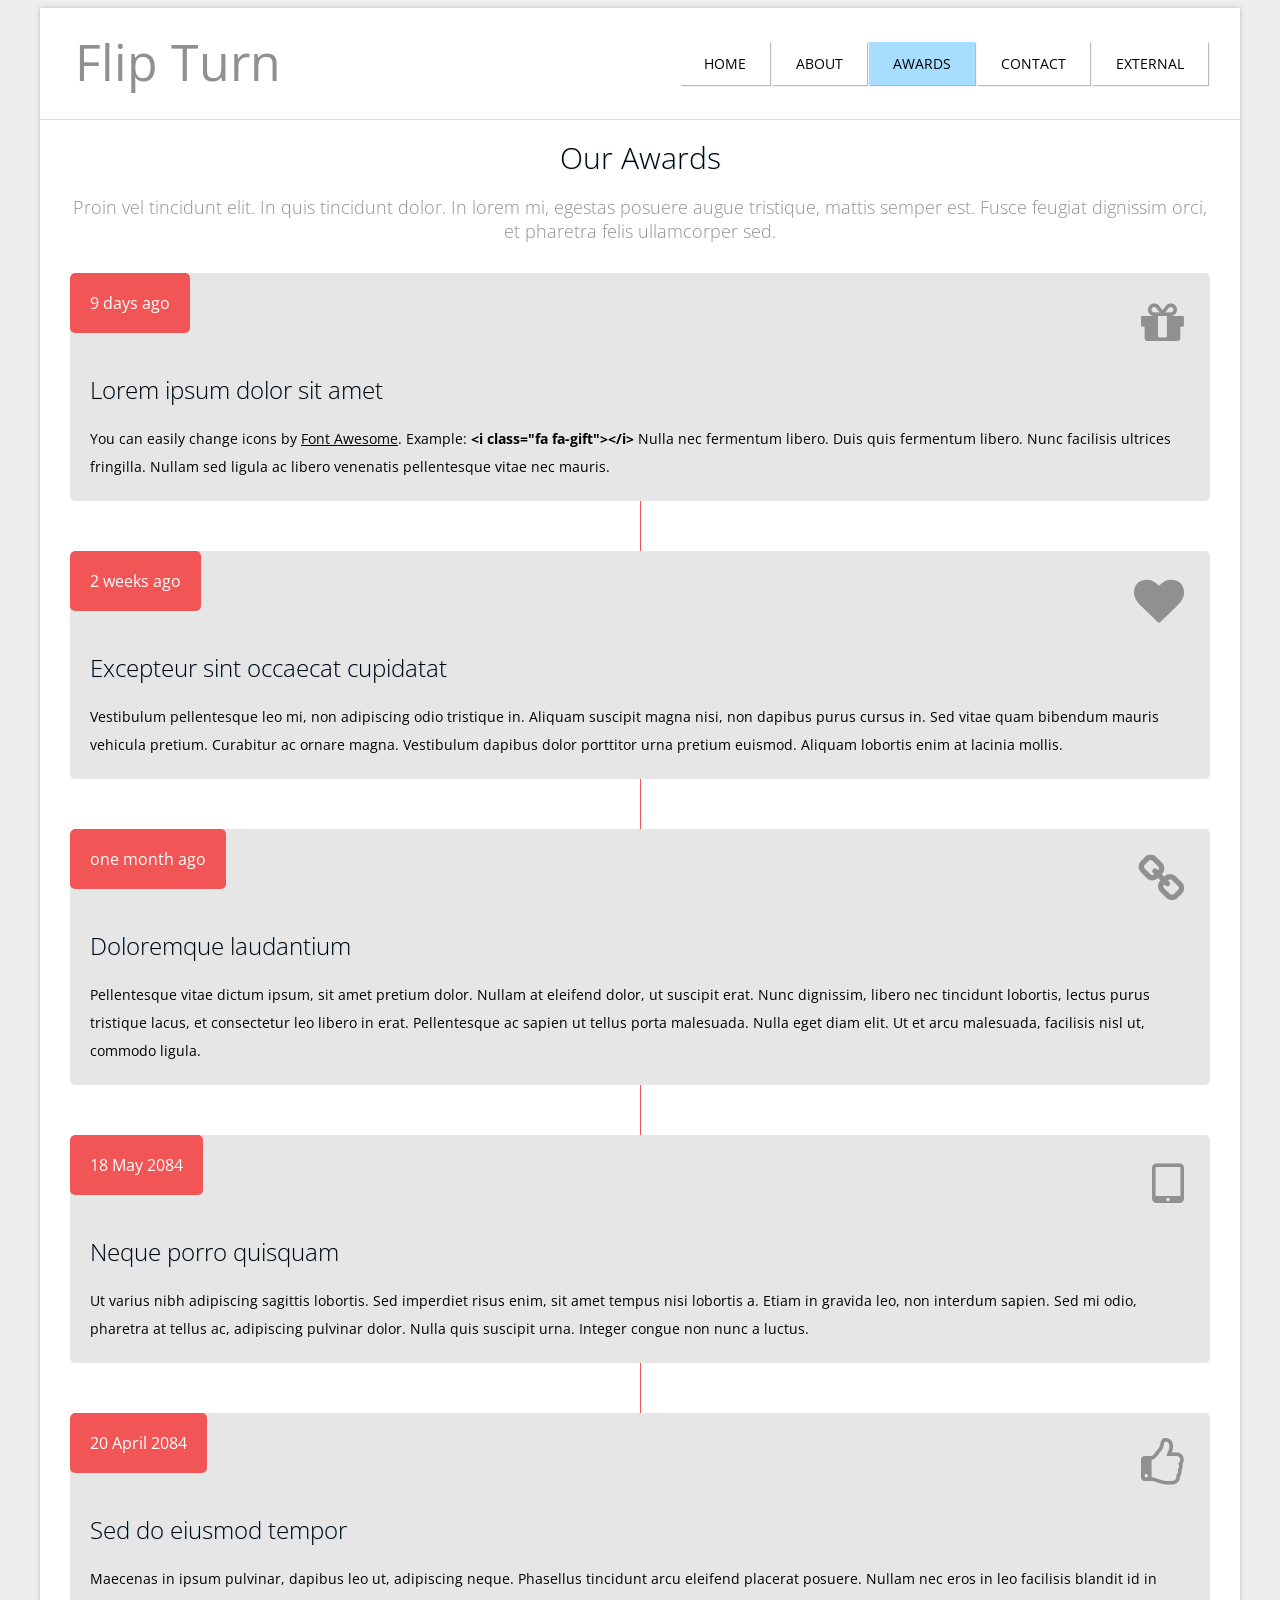
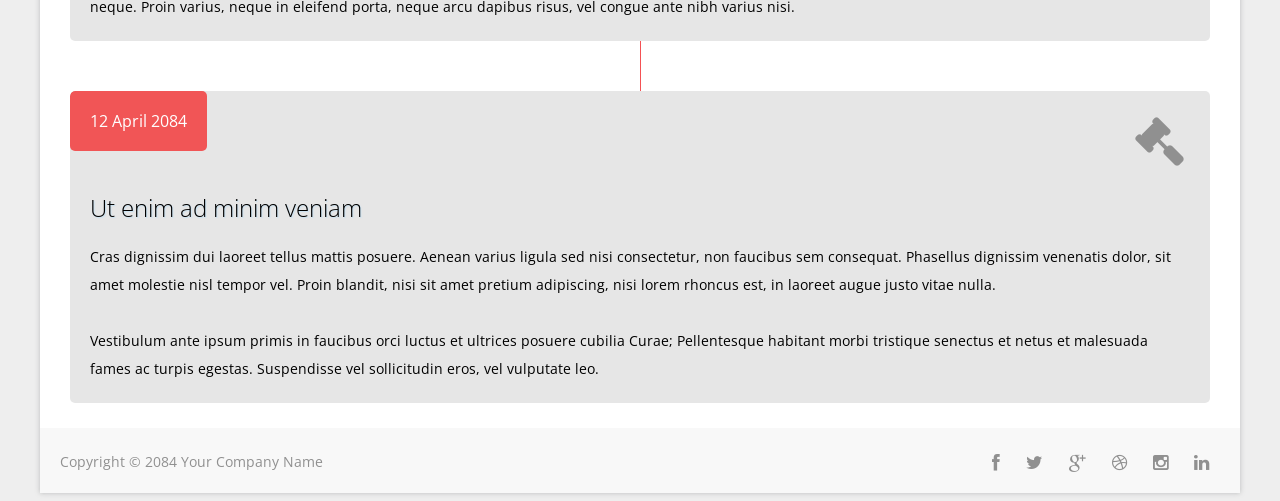
<file: FlipTurn/awards.html>
<!DOCTYPE html>
<!-- templatemo 413 flip turn -->
<!-- 
Flip Turn Template 
http://www.templatemo.com/preview/templatemo_413_flip_turn
-->
<head>
	<title>Flip Turn - Awards</title>
	<meta name="keywords" content="" />
	<meta name="description" content="" />
	<meta charset="UTF-8">
	<meta name="viewport" content="width=device-width, initial-scale=1.0">
	<link href='http://fonts.googleapis.com/css?family=Open+Sans:400,300,700' rel='stylesheet' type='text/css'>
	<link href="css/font-awesome.min.css" rel="stylesheet" type="text/css">
	<link rel="stylesheet" type="text/css" href="css/templatemo_style.css">
</head>
<body>
	<div class="main-container">
		<nav class="main-nav">
			<div id="logo" class="left"><a href="#">Flip Turn</a></div>
			<ul class="nav right center-text">
				<li class="btn"><a href="index.html">Home</a></li>
				<li class="btn"><a href="about.html">About</a></li>
				<li class="btn active">Awards</li>				
				<li class="btn"><a href="contact.html">Contact</a></li>
				<li class="btn"><a rel="nofollow" href="http://www.google.com">External</a></li>
			</ul>
		</nav>
		<div class="content-container">
			<header id="awards">
				<h1 class="center-text">Our Awards</h1>
				<h2 class="center-text">Proin vel tincidunt elit. In quis tincidunt dolor. In lorem mi, egestas posuere augue tristique, mattis semper est. Fusce feugiat dignissim orci, et pharetra felis ullamcorper sed.</h2>
			</header>
			<div id="templatemo_timeline" class="content">
				<div class="container-fluid">
					<div class="time_line_wap left_timeline">		            
						<div class="time_line_paragraph">
							<div class="time_line_caption left">9 days ago</div>			            	
							<div class="time_line_icon right"><i class="fa fa-gift"></i></div>			            	
							<h1>Lorem ipsum dolor sit amet</h1>
							<p>You can easily change icons by <a rel="nofollow" href="http://fontawesome.info/font-awesome-icon-world-map/">Font Awesome</a>. Example: <strong>&lt;i class=&quot;fa fa-gift&quot;&gt;&lt;/i&gt;</strong> Nulla nec fermentum libero. Duis quis fermentum libero. Nunc facilisis ultrices fringilla. Nullam sed ligula ac libero venenatis pellentesque vitae nec mauris.</p>	            	
						</div>
					</div>
					<div class="time_line_wap left_timeline">		            
						<div class="time_line_paragraph">
							<div class="time_line_caption left">2 weeks ago</div>
							<div class="time_line_icon right"><i class="fa fa-heart"></i></div>	
							<h1>Excepteur sint occaecat cupidatat</h1>
							<p>Vestibulum pellentesque leo mi, non adipiscing odio tristique in. Aliquam suscipit magna nisi, non dapibus purus cursus in. Sed vitae quam bibendum mauris vehicula pretium. Curabitur ac ornare magna. Vestibulum dapibus dolor porttitor urna pretium euismod. Aliquam lobortis enim at lacinia mollis.</p>
						</div>
					</div>
					<div class="time_line_wap left_timeline">		            
						<div class="time_line_paragraph">
							<div class="time_line_caption left">one month ago</div>
							<div class="time_line_icon right"><i class="fa fa-chain"></i></div>	
							<h1>Doloremque laudantium</h1>
							<p>Pellentesque vitae dictum ipsum, sit amet pretium dolor. Nullam at eleifend dolor, ut suscipit erat. Nunc dignissim, libero nec tincidunt lobortis, lectus purus tristique lacus, et consectetur leo libero in erat. Pellentesque ac sapien ut tellus porta malesuada. Nulla eget diam elit. Ut et arcu malesuada, facilisis nisl ut, commodo ligula.</p>
						</div>
					</div>
					<div class="time_line_wap left_timeline">		            
						<div class="time_line_paragraph">
							<div class="time_line_caption left">18 May 2084</div>
							<div class="time_line_icon right"><i class="fa fa-tablet"></i></div>	
							<h1>Neque porro quisquam</h1>
							<p>Ut varius nibh adipiscing sagittis lobortis. Sed imperdiet risus enim, sit amet tempus nisi lobortis a. Etiam in gravida leo, non interdum sapien. Sed mi odio, pharetra at tellus ac, adipiscing pulvinar dolor. Nulla quis suscipit urna. Integer congue non nunc a luctus.</p>
						</div>
					</div>
					<div class="time_line_wap left_timeline">		            
						<div class="time_line_paragraph">
							<div class="time_line_caption left">20 April 2084</div>
							<div class="time_line_icon right"><i class="fa fa-thumbs-o-up"></i></div>	
							<h1>Sed do eiusmod tempor</h1>
							<p>Maecenas in ipsum pulvinar, dapibus leo ut, adipiscing neque. Phasellus tincidunt arcu eleifend placerat posuere. Nullam nec eros in leo facilisis blandit id in neque. Proin varius, neque in eleifend porta, neque arcu dapibus risus, vel congue ante nibh varius nisi.</p>
						</div>
					</div>
					<div class="time_line_wap left_timeline">		            
						<div class="time_line_paragraph">
							<div class="time_line_caption left">12 April 2084</div>
							<div class="time_line_icon right"><i class="fa fa-gavel"></i></div>	
							<h1>Ut enim ad minim veniam</h1>
							<p>Cras dignissim dui laoreet tellus mattis posuere. Aenean varius ligula sed nisi consectetur, non faucibus sem consequat. Phasellus dignissim venenatis dolor, sit amet molestie nisl tempor vel. Proin blandit, nisi sit amet pretium adipiscing, nisi lorem rhoncus est, in laoreet augue justo vitae nulla.
                            <br><br>Vestibulum ante ipsum primis in faucibus orci luctus et ultrices posuere cubilia Curae; Pellentesque habitant morbi tristique senectus et netus et malesuada fames ac turpis egestas. Suspendisse vel sollicitudin eros, vel vulputate leo.</p>
						</div>
					</div>
				</div>
			</div>
		</div> <!-- /.content-container -->		
		<footer>
			<p>Copyright &copy; 2084 Your Company Name <!-- Credit: www.templatemo.com --></p>
			<div class="social right">
				<a href="#"><i class="fa fa-facebook"></i></a>
				<a href="#"><i class="fa fa-twitter"></i></a>
				<a href="#"><i class="fa fa-google-plus"></i></a>
				<a href="#"><i class="fa fa-dribbble"></i></a>
				<a href="#"><i class="fa fa-instagram"></i></a>
				<a href="#"><i class="fa fa-linkedin"></i></a>
			</div>
		</footer>
	</div>	
</body>
</html>
</file>
<file: Flex/css/templatemo_style.css>
/*  Free Template by www.templatemo.com  */

/* 
Flex Template 
http://www.templatemo.com/preview/templatemo_406_flex 
*/

html, body, div, span, applet, object, iframe, h1, h2, h3, h4, h5, h6, p, blockquote, pre, a, abbr, acronym, address, big, cite, code, del, dfn, em, img, ins, kbd, q, s, samp, small, strike, strong, sub, sup, tt, var, b, u, i, center, dl, dt, dd, ol, ul, li, fieldset, form, label, legend, table, caption, tbody, tfoot, thead, tr, th, td, article, aside, canvas, details, embed, figure, figcaption, footer, header, hgroup, menu, nav, output, ruby, section, summary, time, mark, audio, video {
  margin: 0;
  padding: 0;
  border: 0;
  font-size: 100%;
  vertical-align: baseline;
}

body {
  line-height: 1;
}

ol,
ul {
  list-style: none;
}

blockquote,
q {
  quotes: none;
}

blockquote:before,
blockquote:after {
  content: '';
  content: none;
}

table {
  border-collapse: collapse;
  border-spacing: 0;
}

html {
  font-size: 100%;
  -webkit-text-size-adjust: 100%;
  -ms-text-size-adjust: 100%;
}

a:focus {
  outline: none;
  text-decoration: none;
}

a:active {
  text-decoration: none;
}

article,
aside,
details,
figcaption,
figure,
footer,
header,
hgroup,
nav,
section,
img {
  display: block;
}

audio,
canvas,
video {
  display: inline-block;
  *display: inline;
  *zoom: 1;
}

audio:not([controls]) {
  display: none;
}

sub,
sup {
  line-height: 0;
  position: relative;
  vertical-align: baseline;
}

sup {
  top: -.5em;
}

sub {
  bottom: -.25em;
}

img {
  border: 0;
  -ms-interpolation-mode: bicubic;
}

button,
input,
select,
textarea {
  font-size: 100%;
  margin: 0;
  vertical-align: baseline;
  *vertical-align: middle;
}

button,
input {
  line-height: normal;
  *overflow: visible;
}

button::-moz-focus-inner,
input::-moz-focus-inner {
  border: 0;
  padding: 0;
}

button,
input[type="button"],
input[type="reset"],
input[type="submit"] {
  cursor: pointer;
  -webkit-appearance: button;
}

input[type="search"] {
  -webkit-appearance: textfield;
  -webkit-box-sizing: content-box;
  -moz-box-sizing: content-box;
  box-sizing: content-box;
}

input[type="search"]:-webkit-search-decoration {
  -webkit-appearance: none;
}

textarea {
  overflow: auto;
  vertical-align: top;
}

body {
  font-family: "Open Sans", Arial, sans-serif;
  font-size: .83em;
  line-height: 1.75;
  color: #666666;
  background-color: white;
  text-rendering: optimizeLegibility;
  overflow-x: hidden;
}

a {
  color: #ec523f;
  text-decoration: none;
  -webkit-transition: all 200ms ease-in-out;
  -moz-transition: all 200ms ease-in-out;
  transition: all 200ms ease-in-out;
}
a:hover {
  color: black;
  text-decoration: none;
}

h1, h2, h3, h4, h5, h6 {
  font-family: "Open Sans", Arial, sans-serif;
  color: #444444;
}

*, *:before, *:after {
  -moz-box-sizing: border-box;
  -webkit-box-sizing: border-box;
  box-sizing: border-box;
}

button,
input,
select,
textarea {
  border: 1px solid #d5d5d5;
  outline: 0;
  padding: 10px 12px;
  color: #666666;
}
button:focus,
input:focus,
select:focus,
textarea:focus {
  border-color: #666666;
}

.text-right {
  text-align: right;
}

.text-left {
  text-align: left;
}

.text-center {
  text-align: center;
}

.main-btn {
  color: white;
  border: 1px solid white;
  padding: 12px 20px;
  text-transform: uppercase;
  font-weight: 700;
  display: inline-block;
}

hr {
  display: block;
  height: 1px;
  border: 0;
  border-top: 1px solid #e2e2e2;
  margin: 40px 0;
}

.site-header ul.social-icons {
  position: relative;
  z-index: 11;
  margin: 30px 0;
}
.site-header ul.social-icons li {
  display: inline-block;
  margin: 0 2px;
}
.site-header ul.social-icons li a {
  width: 36px;
  height: 36px;
  background-color: white;
  color: #444444;
  text-align: center;
  line-height: 36px;
  border-radius: 18px;
  -webkit-border-radius: 18px;
  -moz-border-radius: 18px;
}

.main-header {
  position: fixed;
  width: 100%;
  margin: 0 auto;
  z-index: 99;
  top: 94px;
  -webkit-transition: all 150ms ease-in-out;
  -moz-transition: all 150ms ease-in-out;
  transition: all 150ms ease-in-out;
}

.scrolled {
  position: fixed;
  left: 0;
  top: 0;
  -webkit-transition: all 150ms ease-in-out;
  -moz-transition: all 150ms ease-in-out;
  transition: all 150ms ease-in-out;
}

#menu-wrapper {
  background-color: white;
  overflow: hidden;
  -moz-box-shadow: 1px 1px 3px 2px rgba(0, 0, 0, 0.07);
  -webkit-box-shadow: 1px 1px 3px 2px rgba(0, 0, 0, 0.07);
  box-shadow: 1px 1px 3px 2px rgba(0, 0, 0, 0.07);
}

.logo-wrapper {
  background: url(../images/logo.png) no-repeat;
  height: 100px;
  background-position: 15px;
}
.logo-wrapper a {
  display: inline-block;
  overflow: hidden;
  padding-left: 130px;
  line-height: 100px;
  text-transform: uppercase;
  color: #ec523f;
  font-size: 32px;
  font-weight: 700;
}

.main-menu ul li {
  display: inline-block;
  margin: 0 20px;
}
.main-menu ul li:last-child {
  margin-right: 35px;
}
.main-menu ul li a {
  text-transform: uppercase;
  font-size: 14px;
  color: #444444;
  line-height: 100px;
  padding-top: 37px;
}
.main-menu ul li.active a {
  border-top: 3px solid #ec523f;
  color: #ec523f;
}

a.toggle-menu {
  width: 36px;
  height: 36px;
  float: right;
  margin-top: 33px;
  margin-right: 30px;
  text-align: center;
  line-height: 36px;
  font-size: 14px;
  background: #d5d5d5;
  display: inline-block;
  color: black;
}

.menu-responsive {
  display: none;
  background-color: rgba(50, 50, 50, 0.88);
}
.menu-responsive ul li {
  padding: 5px 0px 5px 25px;
}
.menu-responsive ul li a {
  display: block;
  color: white;
  text-transform: uppercase;
  font-size: 14px;
}
.menu-responsive ul li.active a {
  color: #ec523f;
}

.flexslider {
  position: relative;
  top: -96px;
}
.flexslider .overlay {
  position: absolute;
  top: 0;
  left: 0;
  z-index: 8;
  background: rgba(0, 0, 0, 0.5);
  width: 100%;
  height: 100%;
}
.flexslider .slider-caption {
  position: absolute;
  z-index: 9;
  width: 100%;
  text-align: center;
  top: 380px;
  left: 0;
}
.flexslider .slider-caption h2 {
  color: white;
  text-transform: uppercase;
  font-size: 36px;
  font-weight: 700;
  border-bottom: 1px solid white;
  padding-bottom: 10px;
  display: inline-block;
}
.flexslider .slider-caption p {
  color: white;
  text-transform: uppercase;
  font-size: 18px;
  margin-top: 20px;
  margin-bottom: 26px;
  display: block;
}
.flexslider .slider-caption a.slider-btn {
  color: white;
  background-color: #ec523f;
  padding: 12px 20px;
  border-radius: 4px;
  text-transform: uppercase;
  font-weight: 700;
}
@media screen and (min-width: 989px) {
  .flexslider .slider-caption {
    top: 230px;
  }
}
@media screen and (min-width: 1200px) {
  .flexslider .slider-caption {
    top: 380px;
  }
}

.content-section {
  margin-top: 80px;
  padding-top: 60px;
}

.heading-section {
  margin-bottom: 60px;
}
.heading-section h2 {
  font-size: 28px;
  font-weight: 600;
  text-transform: uppercase;
  border-bottom: 1px solid #444444;
  display: inline-block;
}
.heading-section p {
  color: #444444;
  font-size: 16px;
  font-weight: 300;
  text-transform: uppercase;
  margin-top: 10px;
}

.small-text {
  color: #aaaaaa;
}

.space-fixed {
  width: 100%;
  height: 130px;
  overflow: hidden;
  position: relative;
}

.content-section#services {
  margin-top: 0px;
}

.service-item {
  position: relative;
  color: white;
  text-align: center;
  margin-bottom: 30px;
}

.service-item a {
	color: #ffff66;
}

.service-item a:hover {
	color: black;
}

.service-item .service-icon {
  font-size: 3em;
  padding: 110px 0;
}
.service-item .service-content {
  padding: 10px;
  position: absolute;
  top: 0;
  left: 0;
  width: 100%;
  height: 100%;
  opacity: 0;
  visibility: hidden;
  -webkit-transition: all 200ms ease-in-out;
  -moz-transition: all 200ms ease-in-out;
  transition: all 200ms ease-in-out;
}
.service-item .service-content .inner-service {
  padding: 20px;
}
.service-item .service-content h3 {
  font-size: 18px;
  text-transform: uppercase;
  color: white;
  display: inline-block;
  padding-bottom: 10px;
  border-bottom: 1px solid white;
  margin-bottom: 15px;
}
.service-item:hover .service-icon {
  opacity: 0;
  visibility: hidden;
}
.service-item:hover .service-content {
  opacity: 1;
  visibility: visible;
}

#service-1 {
  background-color: #1abc9c;
}

#service-2 {
  background-color: #e67e22;
}

#service-3 {
  background-color: #3498db;
}

#service-4 {
  background-color: #2ecc71;
}

.portfolio-item {
  margin-bottom: 30px;
}
.portfolio-item .portfolio-thumb {
  position: relative;
  overflow: hidden;
}
.portfolio-item .portfolio-thumb img {
  width: 100%;
}
.portfolio-item .portfolio-thumb .portfolio-overlay {
  background-color: #ec523f;
  position: absolute;
  width: 100%;
  height: 100%;
  top: 0;
  left: 0;
  padding: 25px;
  text-align: center;
  color: white;
  opacity: 0;
  visibility: hidden;
  -webkit-transition: all 200ms ease-in-out;
  -moz-transition: all 200ms ease-in-out;
  transition: all 200ms ease-in-out;
}
.portfolio-item .portfolio-thumb .portfolio-overlay h3 {
  font-size: 18px;
  text-transform: uppercase;
  color: white;
  padding-bottom: 10px;
  margin-bottom: 10px;
  display: inline-block;
  border-bottom: 1px solid white;
}
.portfolio-item .portfolio-thumb .portfolio-overlay a.expand {
  margin-top: 15px;
  width: 36px;
  height: 36px;
  border-radius: 18px;
  -webkit-border-radius: 18px;
  -moz-border-radius: 18px;
  background-color: white;
  display: inline-block;
  text-align: center;
}
.portfolio-item .portfolio-thumb .portfolio-overlay a.expand i {
  line-height: 36px;
}
.portfolio-item .portfolio-thumb:hover .portfolio-overlay {
  opacity: 1;
  visibility: visible;
}

.team-member {
  margin-bottom: 30px;
}
.team-member .member-thumb {
  position: relative;
  overflow: hidden;
  border-radius: 50%;
  -webkit-border-radius: 50%;
  -moz-border-radius: 50%;
}
.team-member .member-thumb img {
  width: 100%;
}
.team-member .member-thumb .team-overlay {
  position: absolute;
  width: 100%;
  height: 100%;
  border-radius: 50%;
  -webkit-border-radius: 50%;
  -moz-border-radius: 50%;
  text-align: center;
  top: 0;
  left: 0;
  background-color: #ec523f;
  color: white;
  opacity: 0;
  visibility: hidden;
  -webkit-transition: all 200ms ease-in-out;
  -moz-transition: all 200ms ease-in-out;
  transition: all 200ms ease-in-out;
}
.team-member .member-thumb .team-overlay h3 {
  font-size: 18px;
  text-transform: uppercase;
  color: white;
  display: inline-block;
  padding-bottom: 10px;
  border-bottom: 1px solid white;
  margin-top: 64px;
}
.team-member .member-thumb .team-overlay span {
  text-transform: uppercase;
  font-weight: 300;
  margin-top: 10px;
  display: block;
}
.team-member .member-thumb .team-overlay ul.social {
  display: block;
  margin-top: 20px;
}
.team-member .member-thumb .team-overlay ul.social li {
  display: inline-block;
}
.team-member .member-thumb .team-overlay ul.social li a {
  width: 36px;
  height: 36px;
  background-color: white;
  line-height: 40px;
  color: #ec523f;
  border-radius: 18px;
  -webkit-border-radius: 18px;
  -moz-border-radius: 18px;
}
.team-member .member-thumb:hover .team-overlay {
  opacity: 1;
  visibility: visible;
}

.skills-heading {
  margin-top: 60px;
  margin-bottom: 50px;
}
.skills-heading h3.skills-title {
  font-style: italic;
  font-size: 18px;
  text-transform: uppercase;
  color: #5e5e5e;
}
.skills-heading .small-text {
  font-style: italic;
}

.progress {
  height: 34px;
  box-shadow: none;
  border-radius: 0;
  background-color: #e7e7e7;
  margin-bottom: 10px;
}

.progress-bar {
  line-height: 34px;
  text-align: left;
  padding-left: 15px;
  text-transform: uppercase;
  font-weight: 700;
  background-color: #ec523f;
  box-shadow: none;
}

.googlemap-wrapper {
  height: 380px;
  margin-bottom: 40px;
}

.map-canvas {
  height: 380px;
  border: 10px solid #efefef;
}

.contact-info {
  margin-top: 40px;
}

.contact-form input {
  width: 100%;
  margin-bottom: 15px;
}
.contact-form textarea {
  width: 100%;
  max-width: 100%;
  height: 120px;
}
.contact-form .mainBtn {
  margin-top: 15px;
  color: white;
  background-color: #ec523f;
  text-transform: uppercase;
  border: 0;
}

#go-top {
  background-color: #ec523f;
  color: white;
  padding: 15px 40px;
  text-transform: uppercase;
  font-weight: 700;
}

#footer {
  margin-top: 130px;
}

/*
body, p, div, h1, h2, h3, h4, h5, h6 {
	font-family: "Open Sans", Arial, Verdana, Geneva, sans-serif;
   	font-style: normal;
}
*/
</file>
<file: FlipTurn/css/templatemo_style.css>
/*  Credit: www.templatemo.com

	1. CSS resets
	2. Universal styles
	3. Portfolio styles
	4. CSS3 flip
	5. Timeline styles
	6. Contact styles
	7. Media queries
--------------------------------------*/

/*
Flip Turn Template 
http://www.templatemo.com/preview/templatemo_413_flip_turn
*/

/* 1. CSS resets 
--------------------------------------*/
p {	margin: 0; }
ul { padding: 0; }
li { list-style: none; }
a { text-decoration: none; }

/*  2. Universal styles
--------------------------------------*/

* {	font-family: 'Open Sans', sans-serif; }
body { background-color: #eee; }

h1 {
	font-size: 30px;
	line-height: 1.5;
	text-shadow: 1px 1px 1px rgba(167, 221, 255, 0.5);
	margin: 0 0 10px 0;
}

h2 { color: #909090; }

h1, h2, h3 { font-weight: 300; }

h2, h3, footer i { font-size: 18px; }

p, form, ul { font-size: 14px; }

.subtitle { font-weight: bold; color: #909090; }

.portfolio-group .detail p { font-size: 12px; }

footer p, address {	font-size: 14px; }

#templatemo_timeline .time_line_paragraph h1 { font-size: 24px; }

#logo a {	
	color: #909090; 
	margin-left: 15px;
	margin-right: 15px;
}
#logo, #templatemo_timeline i {	font-size: 50px; }

.main-container { 
	max-width: 1200px;
	margin: 0 auto;	
	background: white;
	box-shadow: 0 0 5px rgba(107, 110, 112, 0.4); 
}

.content-container {
	box-sizing: border-box;
	max-width: 1170px;
	width: 100%;
	margin: 0 auto;
	padding: 15px;
}
.content { padding-top: 15px; }

.main-nav { border-bottom: #DDDDDD 1px solid; }

.main-nav li {
	margin-right: 2px;
	background-color: rgba(255, 255, 255, 1);
	box-shadow: 1px 1px 1px rgba(80, 80, 80, 0.4);
}

.main-nav li a { display: block; padding: 12px 24px; }

.main-nav li.active { background-color: #A7DDFF; padding: 12px 24px; }

.main-nav li a:hover { background-color: #A7DDFF; }

nav {
	overflow: hidden;
	padding: 20px 30px 20px 20px;
}

ul.nav {
	display: -webkit-flex;
	display: -ms-flexbox;
	display: flex;
	-webkit-justify-content: center;
	-ms-flex-pack: center;
	justify-content: center;
}

ul.nav li {	cursor: pointer; display: inline-block; }
ul.nav li.active {	cursor: default; }
ul.nav li, .portfolio-group .detail h3, .templatemo_form button {
	text-transform: uppercase;
}

p { line-height: 1.8em; }
a { color: black; }
i {	color: #909090; }
footer {
	margin-top: 10px;
	padding: 15px 20px 10px 20px;
	overflow: hidden;
	background-color: rgba(237, 237, 237, 0.4);
	clear: both;
}
footer p {	
	float: left;
	margin-top: 6px;
	color: #909090;
}
footer i {	
	display: inline-block;
	padding: 5px; 
}
footer i:hover, footer i:active { color: #A7DDFF; }

ul.checkmark li:before { /*http://astronautweb.co/snippet/font-awesome/*/
	font-family: 'FontAwesome'; 
	content: '\f058'; 
	margin:0 5px 0 -15px; 
	color: #929292; 
} 
ul.pad-left {	
	overflow: auto;	
	padding-left: 30px;	
	line-height: 1.8em; 
}
img.shadow { box-shadow: 5px 10px 10px -5px rgba(0,0,0,0.5); }
p.justify { text-align: justify; }
.templatemo-detail img { 
	max-width: 250px; 
	width: 100%; 
	height: auto;
	margin-right: 15px;	
	margin-bottom: 15px; 
}
.fa { margin: 6px; }
.left { float: left; }
.right { float: right; }
.center-text { text-align: center; }

/* 3. Portfolio styles
-----------------------------------------*/
#portfolio-content {
	margin:  0 auto;
	display:-webkit-flex;
	display: -ms-flexbox;
	display: flex;
	-webkit-flex-flow: row wrap;
	-ms-flex-flow: row wrap;
	flex-flow: row wrap;
	-webkit-justify-content: space-around;
    -ms-flex-pack: distribute;
    justify-content: space-around;
}
#portfolio-content img { 
	width: 250px; 
	height: 250px; 
}
.portfolio-group {
	display: inline-block;
	width: 250px;
	height: 250px;
	position: relative;
	margin: 15px 10px;
}
.portfolio-group img {
	width:100%;
	height:100%;
	position:absolute;
	display:block;
	box-shadow: 5px 10px 10px -5px rgba(0,0,0,0.5);
}
.portfolio-group .detail {
	display:block;
	width:100%;
	height:100%;	
	position:absolute;
	background-color: rgba(255, 255, 255, 0.7);
	box-shadow: 5px 10px 10px -5px rgba(0,0,0,0.5);
}
.portfolio-group .detail h3 {
	padding: 15px 10px 0 10px;
}
.portfolio-group .detail p {
	text-align: justify;
	padding: 10px;
	line-height: 1.8em;
}
.portfolio-item { 
	display:block; 
	width:100%; 
	height:100%; 
}
.portfolio-item .btn {
	width: 80px;
	height: 30px;
	border: 1px solid rgba(0, 0, 0, 0.09);
	background-color: rgba(255, 255, 255, 0.5);
	-webkit-box-shadow: 1px 1px 1px rgba(51, 51, 51, 0.44);
	-ms-box-shadow: 1px 1px 1px rgba(51, 51, 51, 0.44);
	box-shadow: 1px 1px 1px rgba(51, 51, 51, 0.44);
}
.portfolio-item .btn:hover { background-color: #ddd; }
.pagination { width: 100%; }
.pagination li {
	width: 30px;
	height: 30px;
	line-height: 30px;	
	background-color: white;
	-webkit-box-shadow: 1px 1px 1px rgba(51,51,51,0.4);
	-ms-box-shadow: 1px 1px 1px rgba(51,51,51,0.4);
	box-shadow: 1px 1px 1px rgba(51,51,51,0.4);
	margin-right: 10px;
	border: 1px solid rgba(44, 44, 44, 0.1);
}
.pagination li:last-child {	margin-right: 0; }
.pagination li.active, .pagination li:hover { background-color: #A7DDFF; }

/*  4. CSS3 flip
	http://stackoverflow.com/questions/13474210/css3-3d-flip-animation-ie10-transform-origin-preserve-3d-workaround
	http://www.cssplay.co.uk/menu/css3-3d-card.html
	http://cssdeck.com/labs/gddxuzki
-------------------------------------------------------------------------------------*/
.portfolio-group .portfolio-item img,  .portfolio-group .portfolio-item .detail {
	-webkit-transition:0.5s ease-in-out;
	-moz-transition:0.5s ease-in-out;
	transition:0.5s ease-in-out;
}
.portfolio-group .detail {
	-moz-transform:perspective(800px) rotateY(180deg);
	-webkit-transform:perspective(800px) rotateY(180deg);
	transform:perspective(800px) rotateY(180deg);
}
.portfolio-group img {
	-moz-transform:perspective(800px) rotateY(0deg);
	-webkit-transform:perspective(800px) rotateY(0deg);
	transform:perspective(800px) rotateY(0deg);
}
.portfolio-item:hover > .detail {
	-moz-transform:perspective(800px) rotateY(0);
	-webkit-transform:perspective(800px) rotateY(0);
	transform:perspective(800px) rotateY(0);	
}
.portfolio-item:hover > img {
	-webkit-transform:perspective(800px) rotateY(-179.9deg);
	-moz-transform:perspective(800px) rotateY(-179.9deg);
	transform:perspective(800px) rotateY(-179.9deg);	
}
.portfolio-group img, .portfolio-group .detail {
	-webkit-backface-visibility: hidden;
	-moz-backface-visibility: hidden;
	-ms-backface-visibility: hidden;
	-o-backface-visibility: hidden;
	backface-visibility: hidden;
}

/* 5. Timeline styles
--------------------------------------------------------------*/
#templatemo_timeline { background: #fff; }
#templatemo_timeline .container-fluid {
    background: url("../images/time_line_bg.jpg") repeat-y center top;
}
#templatemo_timeline .time_line_caption {
    background: #f15556;
    padding: 10px 20px 10px 20px ;
    border-radius: 5px;
    line-height: 40px;
    clear: both;
    color: #fff; 
}
#templatemo_timeline .time_line_paragraph {
    background: #e6e6e6;
    border-radius: 5px;
    margin-top: 50px;
    overflow: hidden;
}
#templatemo_timeline {	margin-top: -50px; }
#templatemo_timeline .time_line_paragraph a {
    color: #000;
    text-decoration: underline;
}
#templatemo_timeline .time_line_paragraph h1 {
    text-align: left;
    margin: 0;    
    line-height: 30px;
    color: #000;
    padding: 20px 20px 20px 20px;
    clear: both;
}
#templatemo_timeline .time_line_paragraph p {
    padding: 0px 20px 20px 20px;
    text-align: left;
    margin: 0;
    line-height: 2em;
    color: #000;
}
#templatemo_timeline i { padding: 20px 20px 0 0; }

/*	6. Contact Styles 
--------------------------------------------------------------*/
.templatemo_contactmap {
	float: left;
	width: 60%; 
	height: auto; 
	max-width: 680px; 
	max-height: 400px; 
	padding-right: 15px;
	margin-bottom: 30px;
	box-sizing: border-box;
}
#templatemo_map { 
	width: 100%; 
	height: 400px; 
}
form {
	float: right;
	font-weight: 400;	
  	max-width: 470px;
  	width: 40%;
}
address {
	margin: 15px 0px;
}
span.btn {
	display: block;
	font-size: 12px;
	line-height: 30px;
	margin: 0 auto;
	text-transform: uppercase;
	border: none; 
	cursor: pointer; 
}
.templatemo_form button {
  width: 160px;
  line-height: 34px;
  color: #ffffff;
  border-radius: 0px;
  background: #a2c044;
  border: none;
  margin-top: 10px;
}
.templatemo_form input {
	height: 34px;	
	margin-bottom: 5px;
}
.templatemo_form textarea {
  	height: 130px;
}
.templatemo_form input, .templatemo_form textarea {
	font-family: 'Open Sans', sans-serif; /* for Firefox */
	font-size: 14px; 
	padding: 6px 2%;
	width: 95%;
	border: 1px solid #e5e5e5;
}

/* 7. Media queries 
-----------------------------------------------------*/
@media screen and (max-width: 980px) {
	.templatemo_contactmap { 
		width: 100%; 
		max-width: 600px; 
		margin-left: auto; 
		margin-right: auto;
		padding: 0;
		float: none;
	}
	form {	
		float: none;
		max-width: 600px; 
		width: 100%;
		margin: 15px auto;
	}
}
@media screen and (max-width: 806px) and (min-width: 701px) {
	#logo {
		float: none;
		text-align: center;
	}
	.main-nav ul { float: none;	}
}
@media screen and (max-width: 700px) {
	#logo {
		float: none;
		text-align: center;
	}
	.main-nav ul {
		display: block;
		float: none;
		padding: 0;
	}
	.main-nav ul.nav li {
		width: 96%;

	}
	.main-nav ul.nav li a { padding: 2%; }
	.main-nav ul.nav li.active { padding: 0; padding: 2% 0; }
	.main-nav ul.nav li a:hover { padding: 2%; }

	header {
		padding-top: 0;
		padding-bottom: 0;
	}
	h1 { margin-top: 0;	}
	h2 { margin-bottom: 20px; }
	form {
		width: 100%;
	}
}
@media screen and (max-width: 600px) {
	.about-detail ul { padding-left: 20px;	}
	img.left {
		float: none;
		display: block;
		margin-left: auto;
		margin-right: auto;
	}
	footer p {
		float: right;
		margin-bottom: 15px;
	}
	.social { clear: both; }
}
@media screen and (max-width:480px) {
	.main-nav li { 
		margin-left: 0; 
		margin-right: 0;	
	}
	.main-nav ul.nav li.active { padding: 0; padding: 2% 0; }
}
@media screen and (max-width:400px) {
	.main-nav li {
		width: 80px;
	    margin-left: 0;
	    margin-right: 0;
	    font-size: 12px;
	    text-align: center;
	    line-height: 30px;
	}
	.main-nav ul.nav li a { padding: 2%; }
	.main-nav ul.nav li.active { padding: 0; padding: 2% 0; }
	.main-nav ul.nav li a:hover { padding: 2%; }
}
</file>
<file: Flex/css/templatemo_misc.css>
/*
 * jQuery FlexSlider v2.2.0
 * http://www.woothemes.com/flexslider/
 *
 * Copyright 2012 WooThemes
 * Free to use under the GPLv2 license.
 * http://www.gnu.org/licenses/gpl-2.0.html
 *
 * Contributing author: Tyler Smith (@mbmufffin)
 */
/* Browser Resets
*********************************/
.flex-container a:active,
.flexslider a:active,
.flex-container a:focus,
.flexslider a:focus {
  outline: none;
}

.slides,
.flex-control-nav,
.flex-direction-nav {
  margin: 0;
  padding: 0;
  list-style: none;
}

/* Icon Fonts
*********************************/
/* Font-face Icons */
@font-face {
  font-family: 'flexslider-icon';
  src: url("../fonts/flexslider-icon.eot");
  src: url("../fonts/flexslider-icon.eot?#iefix") format("embedded-opentype"), url("../fonts/flexslider-icon.woff") format("woff"), url("../fonts/flexslider-icon.ttf") format("truetype"), url("../fonts/flexslider-icon.svg#flexslider-icon") format("svg");
  font-weight: normal;
  font-style: normal;
}
/* FlexSlider Necessary Styles
*********************************/
.flexslider {
  margin: 0;
  padding: 0;
}

.flexslider .slides > li {
  display: none;
  -webkit-backface-visibility: hidden;
}

/* Hide the slides before the JS is loaded. Avoids image jumping */
.flexslider .slides img {
  width: 100%;
  display: block;
}

.flex-pauseplay span {
  text-transform: capitalize;
}

/* Clearfix for the .slides element */
.slides:after {
  content: "\0020";
  display: block;
  clear: both;
  visibility: hidden;
  line-height: 0;
  height: 0;
}

html[xmlns] .slides {
  display: block;
}

* html .slides {
  height: 1%;
}

/* No JavaScript Fallback */
/* If you are not using another script, such as Modernizr, make sure you
 * include js that eliminates this class on page load */
.no-js .slides > li:first-child {
  display: block;
}

/* FlexSlider Default Theme
*********************************/
.flexslider {
  margin: 0 0;
  background: #eee;
  position: relative;
  zoom: 1;
}

.flex-viewport {
  max-height: 2000px;
  -webkit-transition: all 1s ease;
  -moz-transition: all 1s ease;
  -o-transition: all 1s ease;
  transition: all 1s ease;
}

.loading .flex-viewport {
  max-height: 300px;
}

.flexslider .slides {
  zoom: 1;
}

.carousel li {
  margin-right: 5px;
}

/* Direction Nav */
.flex-direction-nav {
  *height: 0;
}

.flex-direction-nav a {
  display: block;
  width: 40px;
  height: 40px;
  margin: -20px 0 0;
  position: absolute;
  top: 50%;
  z-index: 10;
  overflow: hidden;
  opacity: 0;
  cursor: pointer;
  color: rgba(0, 0, 0, 0.8);
  text-shadow: 1px 1px 0 rgba(255, 255, 255, 0.3);
  -webkit-transition: all .3s ease;
  -moz-transition: all .3s ease;
  transition: all .3s ease;
}

.flex-direction-nav .flex-prev {
  left: -50px;
}

.flex-direction-nav .flex-next {
  right: -50px;
  text-align: right;
}

.flexslider:hover .flex-prev {
  opacity: 0.7;
  left: 10px;
}

.flexslider:hover .flex-next {
  opacity: 0.7;
  right: 10px;
}

.flexslider:hover .flex-next:hover, .flexslider:hover .flex-prev:hover {
  opacity: 1;
}

.flex-direction-nav .flex-disabled {
  opacity: 0 !important;
  filter: alpha(opacity=0);
  cursor: default;
}

.flex-direction-nav a:before {
  font-family: "flexslider-icon";
  font-size: 40px;
  display: inline-block;
  content: '\f001';
}

.flex-direction-nav a.flex-next:before {
  content: '\f002';
}

/* Pause/Play */
.flex-pauseplay a {
  display: block;
  width: 20px;
  height: 20px;
  position: absolute;
  bottom: 5px;
  left: 10px;
  opacity: 0.8;
  z-index: 10;
  overflow: hidden;
  cursor: pointer;
  color: #000;
}

.flex-pauseplay a:before {
  font-family: "flexslider-icon";
  font-size: 20px;
  display: inline-block;
  content: '\f004';
}

.flex-pauseplay a:hover {
  opacity: 1;
}

.flex-pauseplay a.flex-play:before {
  content: '\f003';
}

/* Control Nav */
.flex-control-nav {
  width: 100%;
  position: absolute;
  bottom: -40px;
  text-align: center;
}

.flex-control-nav li {
  margin: 0 6px;
  display: inline-block;
  zoom: 1;
  *display: inline;
}

.flex-control-paging li a {
  width: 11px;
  height: 11px;
  display: block;
  background: #666;
  background: rgba(0, 0, 0, 0.5);
  cursor: pointer;
  text-indent: -9999px;
  -webkit-border-radius: 20px;
  -moz-border-radius: 20px;
  -o-border-radius: 20px;
  border-radius: 20px;
  -webkit-box-shadow: inset 0 0 3px rgba(0, 0, 0, 0.3);
  -moz-box-shadow: inset 0 0 3px rgba(0, 0, 0, 0.3);
  -o-box-shadow: inset 0 0 3px rgba(0, 0, 0, 0.3);
  box-shadow: inset 0 0 3px rgba(0, 0, 0, 0.3);
}

.flex-control-paging li a:hover {
  background: #333;
  background: rgba(0, 0, 0, 0.7);
}

.flex-control-paging li a.flex-active {
  background: #000;
  background: rgba(0, 0, 0, 0.9);
  cursor: default;
}

.flex-control-thumbs {
  margin: 5px 0 0;
  position: static;
  overflow: hidden;
}

.flex-control-thumbs li {
  width: 25%;
  float: left;
  margin: 0;
}

.flex-control-thumbs img {
  width: 100%;
  display: block;
  opacity: .7;
  cursor: pointer;
}

.flex-control-thumbs img:hover {
  opacity: 1;
}

.flex-control-thumbs .flex-active {
  opacity: 1;
  cursor: default;
}

@media screen and (max-width: 860px) {
  .flex-direction-nav .flex-prev {
    opacity: 1;
    left: 10px;
  }

  .flex-direction-nav .flex-next {
    opacity: 1;
    right: 10px;
  }
}
#lightbox {
  cursor: pointer;
  position: fixed;
  width: 100%;
  height: 100%;
  top: 0;
  left: 0;
  background: black;
  /* IE Fallback (Solid Colour) */
  background: url([data-uri]);
  background: rgba(0, 0, 0, 0.7);
  -webkit-filter: none !important;
}

#lightbox img {
  display: block;
  position: absolute;
  border: 5px solid #fff;
  box-shadow: 0 0 20px #000;
  border-radius: 1px;
}

body.blurred > * {
  -webkit-filter: blur(2px);
  -webkit-transform: translate3d(0, 0, 0);
}

.lightbox-loading {
  background: url(../images/loading.gif) center center no-repeat;
  width: 31px;
  height: 31px;
  margin: -16px 0 0 -16px;
  position: absolute;
  top: 48%;
  left: 50%;
}

.lightbox-caption {
  display: none;
  position: absolute;
  left: 0;
  bottom: 0;
  width: 100%;
  text-align: center;
  z-index: 1000;
  background: #000;
  background: rgba(0, 0, 0, 0.7);
}

.lightbox-caption p {
  margin: 0 auto;
  max-width: 70%;
  display: inline-block;
  *display: inline;
  *zoom: 1;
  padding: 10px;
  color: #fff;
  font-size: 12px;
  line-height: 18px;
}

.lightbox-button {
  position: absolute;
  z-index: 9999;
  background: no-repeat center center;
  width: 32px;
  height: 32px;
  opacity: 0.4;
  -webkit-transition: all 0.3s;
  -moz-transition: all 0.3s;
  -ms-transition: all 0.3s;
  transition: all 0.3s;
}

.lightbox-button:hover,
.lightbox-button:focus {
  opacity: 1;
  -webkit-transform: scale(1.4);
  -moz-transform: scale(1.4);
  -ms-transform: scale(1.4);
  transform: scale(1.4);
}

.lightbox-close {
  right: 10px;
  top: 10px;
  background-image: url("../images/close.png");
}

.lightbox-next {
  right: 10px;
  top: 48%;
  background-image: url("../images/next.png");
}

.lightbox-previous {
  left: 10px;
  top: 48%;
  background-image: url("../images/previous.png");
}
</file>
